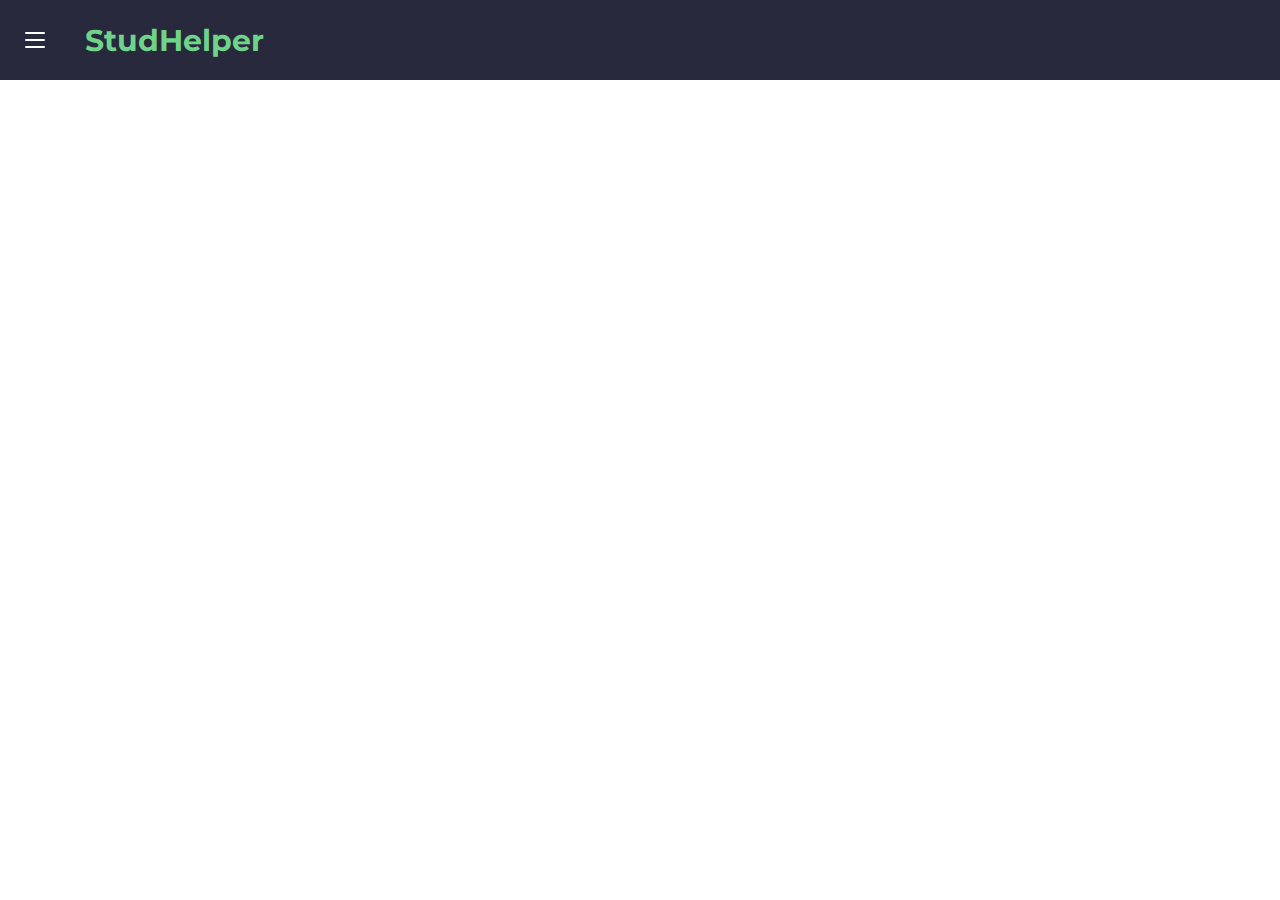
<file: web-admin/index.html>
<!DOCTYPE html>
<html lang="en">

<head>
    <meta charset="UTF-8">
    <title>Админка</title>
    <link rel="stylesheet" href="reset.css">
    <link rel="stylesheet" href="style.css">
    <link rel="preconnect" href="https://fonts.googleapis.com">
    <link rel="preconnect" href="https://fonts.gstatic.com" crossorigin>
    <link href="https://fonts.googleapis.com/css2?family=Montserrat:wght@400" rel="stylesheet">
    <script src="teams.js" defer></script>
    <script src="https://ajax.googleapis.com/ajax/libs/jquery/3.4.1/jquery.min.js"></script>
</head>

<body>

    <div class="container">
        <div class="header">
            <div class="hamburger">
                <div class="spans">
                    <span></span>
                    <span></span>
                    <span></span>
                </div>
            </div>
            <div class="title">StudHelper</div>
        </div>

        <div class="main">
            <div class="side_menu">
                <button class="show_teams">Список команд</button>
                <button class="manage_bot">Управление ботом</button>
                <a href="/dbinterface" target="_blank"><button class="manage_db">Управление базой данных</button></a>
            </div>

            <div class="table_window">
                <div class="table_div">
                    <table class="table"></table>
                </div>
            </div>
        </div>

    </div>

</body>

</html>
</file>
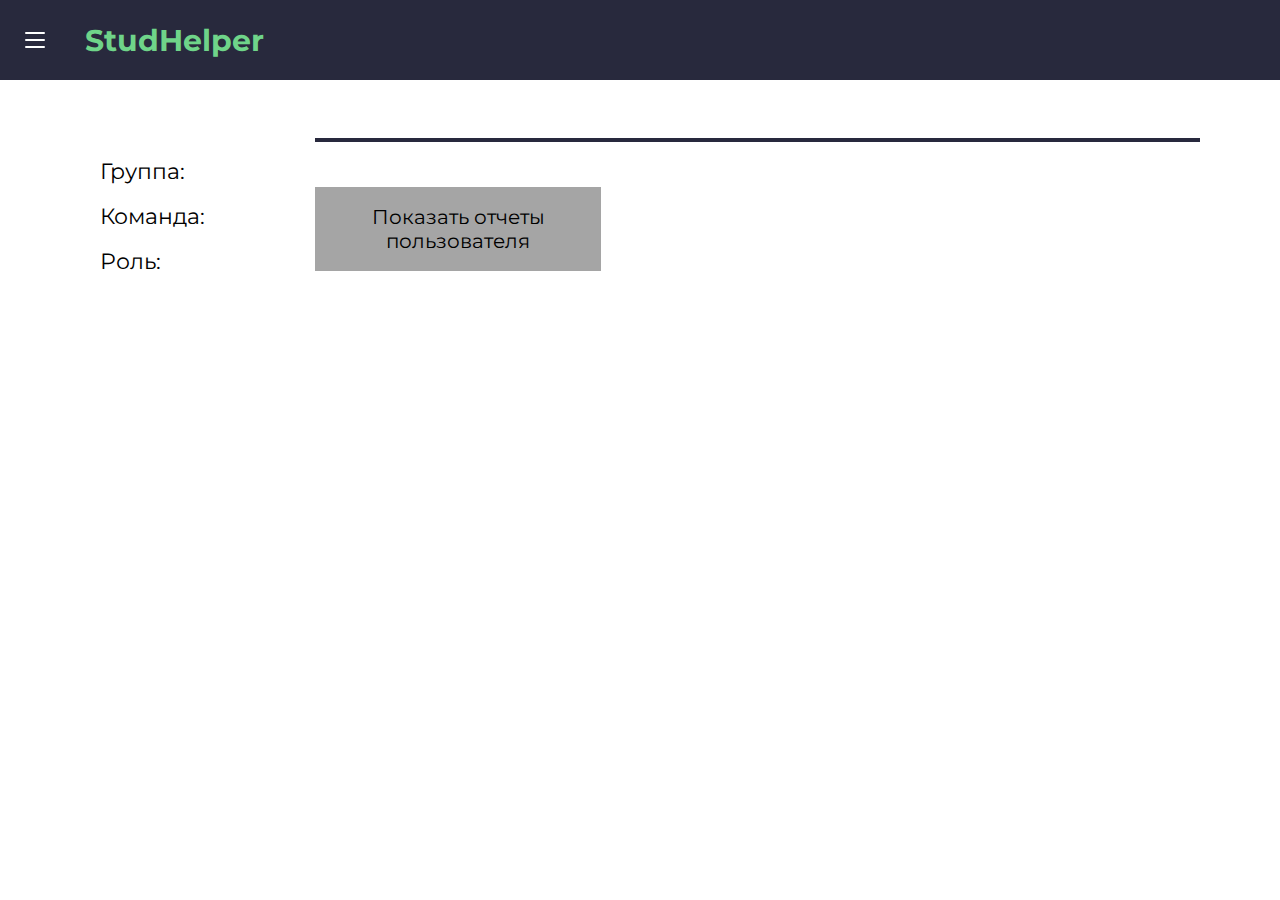
<file: web-admin/person_list.html>
<!DOCTYPE html>
<html lang="en">

<head>
    <meta charset="UTF-8">
    <title>Участник</title>
    <link rel="shortcut icon" href="#">
    <link rel="stylesheet" href="reset.css">
    <link rel="stylesheet" href="person_list.css">
    <link rel="preconnect" href="https://fonts.googleapis.com">
    <link rel="preconnect" href="https://fonts.gstatic.com" crossorigin>
    <link href="https://fonts.googleapis.com/css2?family=Montserrat:wght@400" rel="stylesheet">
    <link href="https://fonts.googleapis.com/css2?family=Montserrat&display=swap" rel="stylesheet">
    <script src="person_list.js" defer></script>
    <script src="https://ajax.googleapis.com/ajax/libs/jquery/3.4.1/jquery.min.js"></script>
</head>

<body>

    <div class="container">
        <div class="header">

            <div class="hamburger">
                <div class="spans">
                    <span></span>
                    <span></span>
                    <span></span>
                </div>
            </div>

            <div class="title">StudHelper</div>
        </div>

        <div class="main">

            <div class="side_menu">
                <button class="show_teams">Список команд</button>
                <button class="show_final_report">Итоговый отчёт</button>
                <button class="manage_bot">Управление ботом</button>
                <a href="/dbinterface" target="_blank"><button class="manage_db">Управление базой данных</button></a>
            </div>

            <div class="info_window">
                <div class="nav_div">
                    <div class="person_info_div">
                        <div class="name_and_fname_info">
                            <span class="name"></span>
                        </div>

                        <div class="group_info">
                            <span class="group">Группа: </span>
                            <span class="groupname"></span>
                        </div>

                        <div class="team_info">
                            <span class="team">Команда: </span>
                            <span class="teamname"></span>
                        </div>

                        <div class="role_info">
                            <span class="role">Роль: </span>
                            <span class="rolename"></span>
                        </div>
                    </div>

                    <div class="marksandreports_div">
                        <div class="marks">
                            <table class="table"></table>
                        </div>

                        <hr size="6" width="100%" color="#28293D">
                        
                        <div class="reports">
                            <button class="get_reports">Показать отчеты пользователя</button>
                            <table class="sprints_table"></table>
                        </div>
                    </div>
                </div>
            </div>

        </div>

    </div>

</body>

</html>
</file>
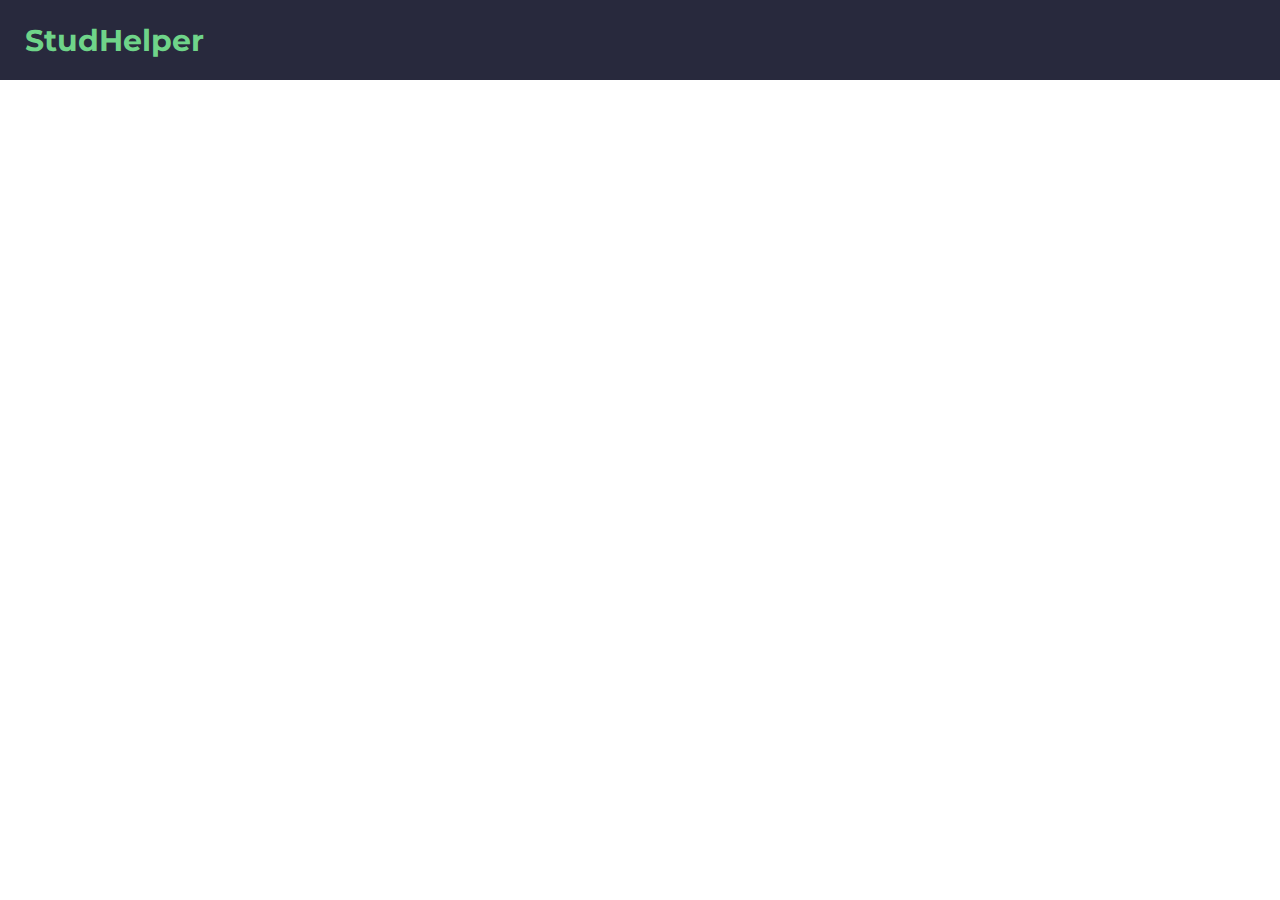
<file: web-admin/sprints.html>
<!DOCTYPE html>
<html lang="en">

<head>
    <meta charset="UTF-8">
    <title>Спринты</title>
    <link rel="stylesheet" href="reset.css">
    <link rel="stylesheet" href="sprints.css">
    <link rel="preconnect" href="https://fonts.googleapis.com">
    <link rel="preconnect" href="https://fonts.gstatic.com" crossorigin>
    <link href="https://fonts.googleapis.com/css2?family=Montserrat:wght@400" rel="stylesheet">
    <script src="sprints.js" defer></script>
    <script src="https://ajax.googleapis.com/ajax/libs/jquery/3.4.1/jquery.min.js"></script>
</head>

<body>
    <div class="container">
        <div class="header">
            <div class="title">StudHelper</div>
        </div>

        <div class="main">
            <div class="table_window">
                <div class="table_div">
                    <table class="table"></table>
                </div>
            </div>
        </div>

    </div>

</body>

</html>
</file>
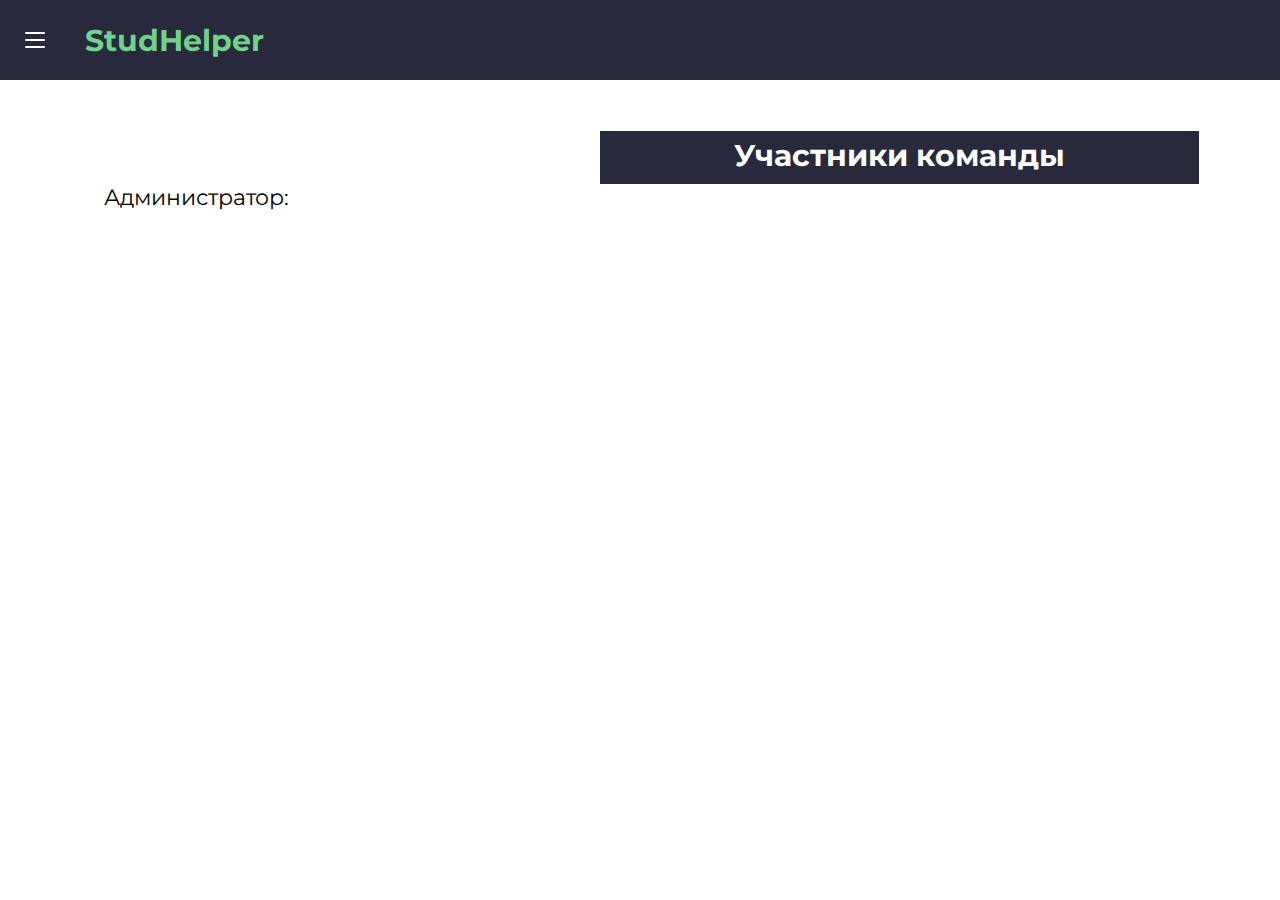
<file: web-admin/team_list.html>
<!DOCTYPE html>
<html lang="en">

<head>
    <meta charset="UTF-8">
    <title>Команда</title>
    <link rel="shortcut icon" href="#">
    <link rel="stylesheet" href="reset.css">
    <link rel="stylesheet" href="team_list.css">
    <link rel="preconnect" href="https://fonts.googleapis.com">
    <link rel="preconnect" href="https://fonts.gstatic.com" crossorigin>
    <link href="https://fonts.googleapis.com/css2?family=Montserrat:wght@400" rel="stylesheet">
    <link href="https://fonts.googleapis.com/css2?family=Montserrat&display=swap" rel="stylesheet">
    <script src="team_list.js" defer></script>
    <script src="https://ajax.googleapis.com/ajax/libs/jquery/3.4.1/jquery.min.js"></script>
</head>

<body>

    <div class="container">
        <div class="header">

            <div class="hamburger">
                <div class="spans">
                    <span></span>
                    <span></span>
                    <span></span>
                </div>
            </div>

            <div class="title">StudHelper</div>
        </div>

        <div class="main">

            <div class="side_menu">
                <button class="show_teams">Список команд</button>
                <button class="show_final_report">Итоговый отчёт</button>
                <button class="manage_bot">Управление ботом</button>
                <a href="/dbinterface" target="_blank"><button class="manage_db">Управление базой данных</button></a>
            </div>

            <div class="info_window">
                <div class="nav_div">
                    <div class="team_info_div">
                        <div class="team_and_product_name_info">
                            <span class="team_name"></span>
                            <span class="product_name"></span>
                        </div>

                        <div class="admin_info">
                            <span class="administrator">Администратор: </span>
                            <span class="admin"></span>
                        </div>
                    </div>

                    <div class="table_div">
                        <div class="rectangle table_title">Участники команды</div>
                        <table class="table"></table>
                    </div>
                </div>
            </div>

        </div>

    </div>

</body>

</html>
</file>
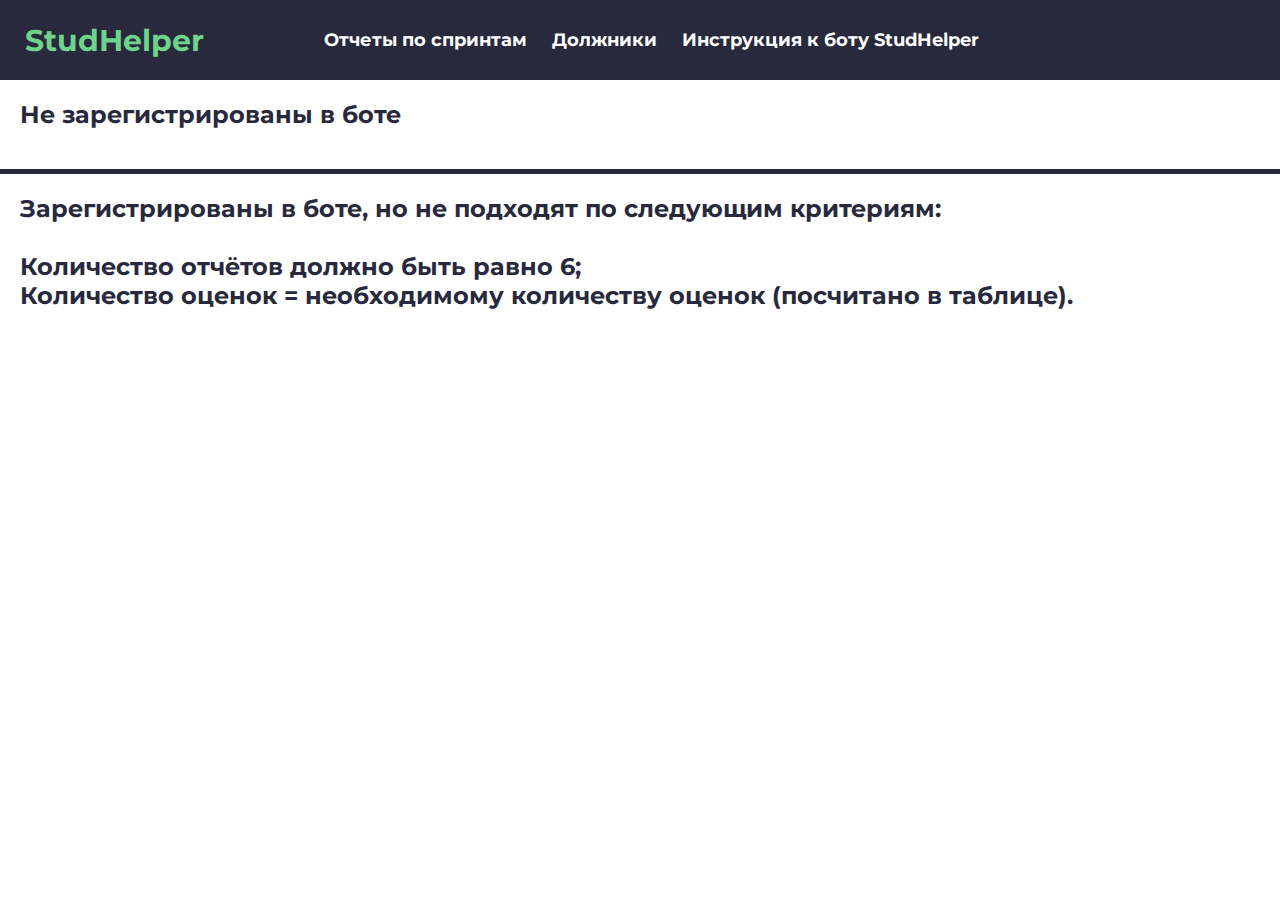
<file: web-admin/debtors/debtors.html>
<!DOCTYPE html>
<html lang="en">

<head>
    <meta charset="UTF-8">
    <title>Должники</title>
    <link rel="stylesheet" href="../common/reset.css">
    <link rel="stylesheet" href="debtors.css">
    <link rel="preconnect" href="https://fonts.googleapis.com">
    <link rel="preconnect" href="https://fonts.gstatic.com" crossorigin>
    <link href="https://fonts.googleapis.com/css2?family=Montserrat:wght@400" rel="stylesheet">
    <script src="debtors.js" defer></script>
    <script src="https://ajax.googleapis.com/ajax/libs/jquery/3.4.1/jquery.min.js"></script>
</head>

<body>
    <div class="container">
        <div class="header">
        <div class="title">StudHelper</div>

        <div class="links">
            <ul class="links-ul">
                <li><a href="/sprints">Отчеты по спринтам</a></li>
                <li><a href="/debtors">Должники</a></li>
                <li><a href="/faq">Инструкция к боту StudHelper</a></li>
            </ul>
        </div>
    </div>

        <div class="main">
            <div class="table_window">
                <h2>Не зарегистрированы в боте</h2>

                <div class="table_div">
                    <table class="table"></table>
                </div>

                <span class="splitter"></span>

                <h2>
                    Зарегистрированы в боте, но не подходят по следующим критериям:<br/><br/>
                    Количество отчётов должно быть равно 6;<br/>
                    Количество оценок = необходимому количеству оценок (посчитано в таблице).
                </h2>
                <div class="table_div">
                    <table class="table"></table>
                </div>
            </div>
        </div>

    </div>

</body>

</html>
</file>
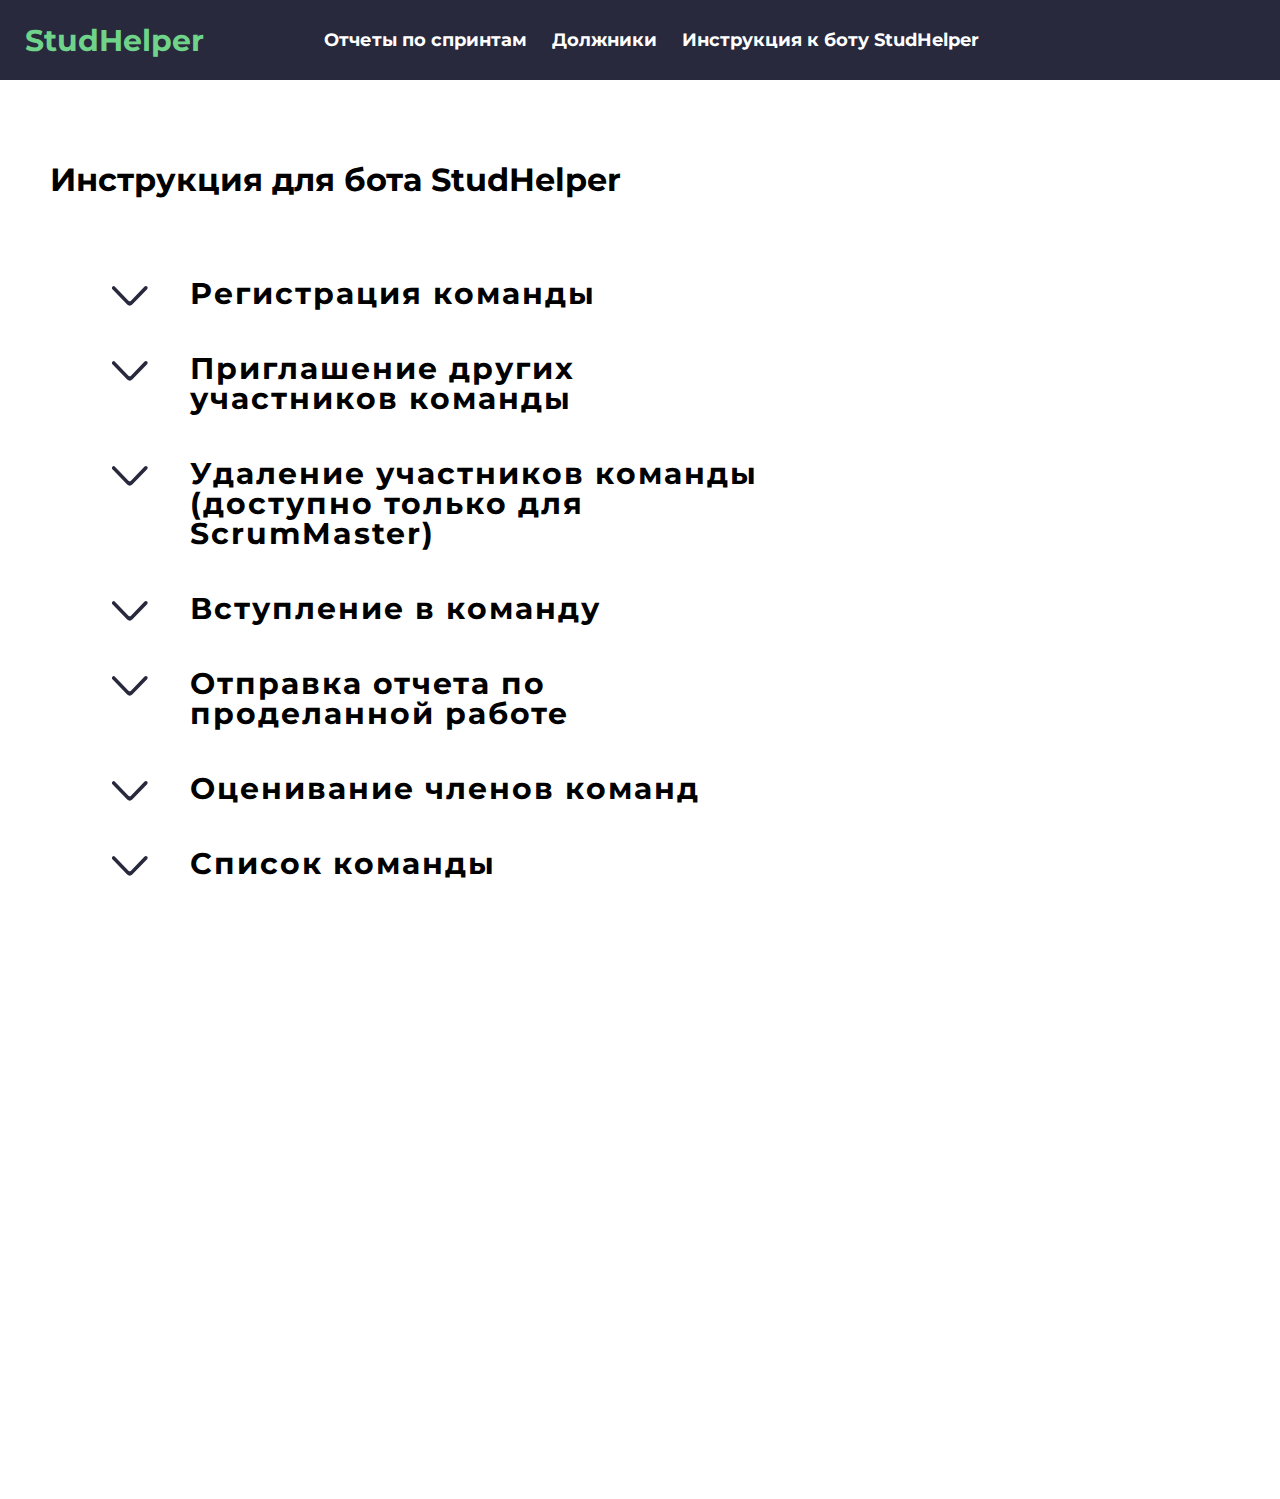
<file: web-admin/faq/faq.html>
<!DOCTYPE html>
<html lang="en">

<head>
    <meta charset="UTF-8">
    <title>Инструкция</title>
    <link rel="stylesheet" href="../common/reset.css">
    <link rel="stylesheet" href="faq.css">
    <link rel="preconnect" href="https://fonts.googleapis.com">
    <link rel="preconnect" href="https://fonts.gstatic.com" crossorigin>
    <link href="https://fonts.googleapis.com/css2?family=Montserrat:wght@400" rel="stylesheet">
    <script src="faq.js" defer></script>
    <script src="https://ajax.googleapis.com/ajax/libs/jquery/3.4.1/jquery.min.js"></script>
</head>

<body>
<div class="container">
    <div class="header">
        <div class="title">StudHelper</div>

        <div class="links">
            <ul class="links-ul">
                <li><a href="/sprints">Отчеты по спринтам</a></li>
                <li><a href="/debtors">Должники</a></li>
                <li><a href="/faq">Инструкция к боту StudHelper</a></li>
            </ul>
        </div>
    </div>

    <div class="main">
        <h1>Инструкция для бота StudHelper</h1>

        <div class="answers_menu">
            <div class="answers_parent">
                <div class="answer_div">
                    <svg width="63" height="31" viewBox="0 0 57 31" fill="none" xmlns="http://www.w3.org/2000/svg" onclick="toggleResponse(this.parentNode)">
                        <path id="arrow_up-[#337]" fill-rule="evenodd" clip-rule="evenodd"
                              d="M0.822279 1.03179C-0.274646 2.17287 -0.274646 4.02043 0.822279 5.1586L24.0799 29.2906C26.2765 31.5698 29.8401 31.5698 32.0368 29.2906L55.4659 4.98384C56.5516 3.85446 56.5657 2.02991 55.4941 0.885932C54.4 -0.284343 52.5971 -0.295532 51.4861 0.854282L30.0483 23.1011C28.9485 24.2421 27.1681 24.2421 26.0684 23.1011L4.79933 1.03179C3.70241 -0.109284 1.9192 -0.109284 0.822279 1.03179Z"
                              fill="#797979"/>
                    </svg>

                    <div class="spans">
                        <span class="answer_span" onclick="toggleResponse(this.parentNode.parentNode)">
                            Регистрация команды
                        </span>
                        <span class="response_span">
                            Для того чтобы начать работу с ботом, необходимо,
                            чтобы ScrumMaster (важно!) зарегистрировал команду.
                            Это можно сделать нажатием кнопки “Регистрация команды”.

                            <img src="source/team_registration/team_registration1.png">

                            Затем необходимо ввести ее название, а также название разрабатываемого продукта

                            <img src="source/team_registration/team_registration2.png">

                            Следующим шагом, необходимо, чтобы администратор команды ввел данные о себе

                            <img src="source/team_registration/team_registration3.png">
                        </span>
                    </div>
                </div>

                <div class="answer_div">
                    <svg width="63" height="31" viewBox="0 0 57 31" fill="none" xmlns="http://www.w3.org/2000/svg" onclick="toggleResponse(this.parentNode)">
                        <path id="arrow_up-[#337]" fill-rule="evenodd" clip-rule="evenodd"
                              d="M0.822279 1.03179C-0.274646 2.17287 -0.274646 4.02043 0.822279 5.1586L24.0799 29.2906C26.2765 31.5698 29.8401 31.5698 32.0368 29.2906L55.4659 4.98384C56.5516 3.85446 56.5657 2.02991 55.4941 0.885932C54.4 -0.284343 52.5971 -0.295532 51.4861 0.854282L30.0483 23.1011C28.9485 24.2421 27.1681 24.2421 26.0684 23.1011L4.79933 1.03179C3.70241 -0.109284 1.9192 -0.109284 0.822279 1.03179Z"
                              fill="#797979"/>
                    </svg>

                    <div class="spans">
                        <span class="answer_span" onclick="toggleResponse(this.parentNode.parentNode)">
                            Приглашение других участников команды
                        </span>
                        <span class="response_span">
                            Для того, чтобы другие участники команды могли пользоваться ботом и
                            их данные интерпретировались верно, администратор команды (ScrumMaster)
                            должен разослать ссылку-приглашение.
                            Сделать это необходимо, нажав кнопку “Ссылка-приглашение”.


                            <img src="source/invite_teammates/invite_teammates1.png">

                            После перехода по ней, участник автоматически будет добавлен в команду
                            и ему будет необходимо, также,
                            как и администратору ранее, ввести имя, фамилию, группу и дополнительно выбрать свою роль.
                        </span>
                    </div>
                </div>

                <div class="answer_div">
                    <svg width="63" height="31" viewBox="0 0 57 31" fill="none" xmlns="http://www.w3.org/2000/svg" onclick="toggleResponse(this.parentNode)">
                        <path id="arrow_up-[#337]" fill-rule="evenodd" clip-rule="evenodd"
                              d="M0.822279 1.03179C-0.274646 2.17287 -0.274646 4.02043 0.822279 5.1586L24.0799 29.2906C26.2765 31.5698 29.8401 31.5698 32.0368 29.2906L55.4659 4.98384C56.5516 3.85446 56.5657 2.02991 55.4941 0.885932C54.4 -0.284343 52.5971 -0.295532 51.4861 0.854282L30.0483 23.1011C28.9485 24.2421 27.1681 24.2421 26.0684 23.1011L4.79933 1.03179C3.70241 -0.109284 1.9192 -0.109284 0.822279 1.03179Z"
                              fill="#797979"/>
                    </svg>

                    <div class="spans">
                        <span class="answer_span" onclick="toggleResponse(this.parentNode.parentNode)">
                            Удаление участников команды (доступно только для ScrumMaster)
                        </span>
                        <span class="response_span">
                            Чтобы удалить участника команды, необходимо нажать на кнопку
                            "Удалить участника". Затем, выбрать пользователя из предложенного списка.

                            <img src="source/delete_teammate/delete_teammate1.png">
                            <img src="source/delete_teammate/delete_teammate2.png">
                        </span>
                    </div>
                </div>

                <div class="answer_div">
                    <svg width="63" height="31" viewBox="0 0 57 31" fill="none" xmlns="http://www.w3.org/2000/svg" onclick="toggleResponse(this.parentNode)">
                        <path id="arrow_up-[#337]" fill-rule="evenodd" clip-rule="evenodd"
                              d="M0.822279 1.03179C-0.274646 2.17287 -0.274646 4.02043 0.822279 5.1586L24.0799 29.2906C26.2765 31.5698 29.8401 31.5698 32.0368 29.2906L55.4659 4.98384C56.5516 3.85446 56.5657 2.02991 55.4941 0.885932C54.4 -0.284343 52.5971 -0.295532 51.4861 0.854282L30.0483 23.1011C28.9485 24.2421 27.1681 24.2421 26.0684 23.1011L4.79933 1.03179C3.70241 -0.109284 1.9192 -0.109284 0.822279 1.03179Z"
                              fill="#797979"/>
                    </svg>

                    <div class="spans">
                        <span class="answer_span" onclick="toggleResponse(this.parentNode.parentNode)">
                            Вступление в команду
                        </span>
                        <span class="response_span">
                            Чтобы вступить в команду, необходимо перейти по ссылке,
                            которую Вам должен прислать администратор команды (ScrumMaster),
                            команда определятся автоматически.
                        </span>
                    </div>
                </div>

                <div class="answer_div">
                    <svg width="63" height="31" viewBox="0 0 57 31" fill="none" xmlns="http://www.w3.org/2000/svg" onclick="toggleResponse(this.parentNode)">
                        <path id="arrow_up-[#337]" fill-rule="evenodd" clip-rule="evenodd"
                              d="M0.822279 1.03179C-0.274646 2.17287 -0.274646 4.02043 0.822279 5.1586L24.0799 29.2906C26.2765 31.5698 29.8401 31.5698 32.0368 29.2906L55.4659 4.98384C56.5516 3.85446 56.5657 2.02991 55.4941 0.885932C54.4 -0.284343 52.5971 -0.295532 51.4861 0.854282L30.0483 23.1011C28.9485 24.2421 27.1681 24.2421 26.0684 23.1011L4.79933 1.03179C3.70241 -0.109284 1.9192 -0.109284 0.822279 1.03179Z"
                              fill="#797979"/>
                    </svg>

                    <div class="spans">
                        <span class="answer_span" onclick="toggleResponse(this.parentNode.parentNode)">
                            Отправка отчета по проделанной работе
                        </span>
                        <span class="response_span">
                            Для отправки отчета о проделанной работе необходимо нажать кнопку
                            “Отправить отчёт” (доступно как администратору, так и обычному члену команды),
                            затем выбрать спринт, отчет по которому Вы хотите отправить, а затем ввести текст отчета.

                            <img src="source/send_sprint_report/send_sprint_report1.png">
                            <img src="source/send_sprint_report/send_sprint_report2.png">

                            Отправлять отчет о проделанной работы необходимо
                            только после окончания спринта или достижения даты ревью сервиса.
                        </span>
                    </div>
                </div>

                <div class="answer_div">
                    <svg width="63" height="31" viewBox="0 0 57 31" fill="none" xmlns="http://www.w3.org/2000/svg" onclick="toggleResponse(this.parentNode)">
                        <path id="arrow_up-[#337]" fill-rule="evenodd" clip-rule="evenodd"
                              d="M0.822279 1.03179C-0.274646 2.17287 -0.274646 4.02043 0.822279 5.1586L24.0799 29.2906C26.2765 31.5698 29.8401 31.5698 32.0368 29.2906L55.4659 4.98384C56.5516 3.85446 56.5657 2.02991 55.4941 0.885932C54.4 -0.284343 52.5971 -0.295532 51.4861 0.854282L30.0483 23.1011C28.9485 24.2421 27.1681 24.2421 26.0684 23.1011L4.79933 1.03179C3.70241 -0.109284 1.9192 -0.109284 0.822279 1.03179Z"
                              fill="#797979"/>
                    </svg>

                    <div class="spans">
                        <span class="answer_span" onclick="toggleResponse(this.parentNode.parentNode)">
                            Оценивание членов команд
                        </span>
                        <span class="response_span">
                            Возможность оценки сокомандников изначально отключена.
                            Преподаватель имеет возможность в любой момент включать данную функцию.
                            После включения данной функции, Вам придет уведомление от бота,
                            после которого необходимо написать ему “Обновить”,
                            чтобы произошла актуализация меню кнопок.
                            После этого нажать на кнопку “Оценить участников команды”.
                            Затем, необходимо выбрать участника, которого Вы хотите оценить, и следовать инструкциям бота.

                            <img src="source/send_teammate_review/send_teammate_review1.png">
                            <img src="source/send_teammate_review/send_teammate_review2.png">
                            <img src="source/send_teammate_review/send_teammate_review3.png">
                        </span>
                    </div>
                </div>

                <div class="answer_div">
                    <svg width="63" height="31" viewBox="0 0 57 31" fill="none" xmlns="http://www.w3.org/2000/svg" onclick="toggleResponse(this.parentNode)">
                        <path id="arrow_up-[#337]" fill-rule="evenodd" clip-rule="evenodd"
                              d="M0.822279 1.03179C-0.274646 2.17287 -0.274646 4.02043 0.822279 5.1586L24.0799 29.2906C26.2765 31.5698 29.8401 31.5698 32.0368 29.2906L55.4659 4.98384C56.5516 3.85446 56.5657 2.02991 55.4941 0.885932C54.4 -0.284343 52.5971 -0.295532 51.4861 0.854282L30.0483 23.1011C28.9485 24.2421 27.1681 24.2421 26.0684 23.1011L4.79933 1.03179C3.70241 -0.109284 1.9192 -0.109284 0.822279 1.03179Z"
                              fill="#797979"/>
                    </svg>

                    <div class="spans">
                        <span class="answer_span" onclick="toggleResponse(this.parentNode.parentNode)">
                            Список команды
                        </span>
                        <span class="response_span">
                            Для получения списка команды
                            необходимо нажать кнопку "Моя команда".
                            Бот пришлет Вам список команды с именами и ролями членов Вашей команды.

                            <img src="source/my_team/my_team.png">
                        </span>
                    </div>
                </div>

                <div class="answer_div">
                    <svg width="63" height="31" viewBox="0 0 57 31" fill="none" xmlns="http://www.w3.org/2000/svg" onclick="toggleResponse(this.parentNode)">
                        <path id="arrow_up-[#337]" fill-rule="evenodd" clip-rule="evenodd"
                              d="M0.822279 1.03179C-0.274646 2.17287 -0.274646 4.02043 0.822279 5.1586L24.0799 29.2906C26.2765 31.5698 29.8401 31.5698 32.0368 29.2906L55.4659 4.98384C56.5516 3.85446 56.5657 2.02991 55.4941 0.885932C54.4 -0.284343 52.5971 -0.295532 51.4861 0.854282L30.0483 23.1011C28.9485 24.2421 27.1681 24.2421 26.0684 23.1011L4.79933 1.03179C3.70241 -0.109284 1.9192 -0.109284 0.822279 1.03179Z"
                              fill="#797979"/>
                    </svg>

                    <div class="spans">
                        <span class="answer_span" onclick="toggleResponse(this.parentNode.parentNode)">
                            Список отправленных отчётов
                        </span>
                        <span class="response_span">
                            Для получения списка отправленных Вами отчётов
                            необходимо нажать кнопку "Мои отчёты".
                            Бот пришлет список отправленных Вами отчётов о проделанной работе.

                            <img src="source/my_reports/my_reports.png">
                        </span>
                    </div>
                </div>

                <div class="answer_div">
                    <svg width="63" height="31" viewBox="0 0 57 31" fill="none" xmlns="http://www.w3.org/2000/svg" onclick="toggleResponse(this.parentNode)">
                        <path id="arrow_up-[#337]" fill-rule="evenodd" clip-rule="evenodd"
                              d="M0.822279 1.03179C-0.274646 2.17287 -0.274646 4.02043 0.822279 5.1586L24.0799 29.2906C26.2765 31.5698 29.8401 31.5698 32.0368 29.2906L55.4659 4.98384C56.5516 3.85446 56.5657 2.02991 55.4941 0.885932C54.4 -0.284343 52.5971 -0.295532 51.4861 0.854282L30.0483 23.1011C28.9485 24.2421 27.1681 24.2421 26.0684 23.1011L4.79933 1.03179C3.70241 -0.109284 1.9192 -0.109284 0.822279 1.03179Z"
                              fill="#797979"/>
                    </svg>

                    <div class="spans">
                        <span class="answer_span" onclick="toggleResponse(this.parentNode.parentNode)">
                            Удаление отчёта по проделанной работе
                        </span>
                        <span class="response_span">
                            Для удаления отчёта по проделанной работе, необходимо нажать на кнопку
                            "Удалить отчёт".
                            Затем, необходимо выбрать спринт, отчёт по которому Вы хотите удалить.

                            <img src="source/delete_report/delete_report1.png">
                            <img src="source/delete_report/delete_report2.png">
                        </span>
                    </div>
                </div>

                <div class="answer_div">
                    <svg width="63" height="31" viewBox="0 0 57 31" fill="none" xmlns="http://www.w3.org/2000/svg" onclick="toggleResponse(this.parentNode)">
                        <path id="arrow_up-[#337]" fill-rule="evenodd" clip-rule="evenodd"
                              d="M0.822279 1.03179C-0.274646 2.17287 -0.274646 4.02043 0.822279 5.1586L24.0799 29.2906C26.2765 31.5698 29.8401 31.5698 32.0368 29.2906L55.4659 4.98384C56.5516 3.85446 56.5657 2.02991 55.4941 0.885932C54.4 -0.284343 52.5971 -0.295532 51.4861 0.854282L30.0483 23.1011C28.9485 24.2421 27.1681 24.2421 26.0684 23.1011L4.79933 1.03179C3.70241 -0.109284 1.9192 -0.109284 0.822279 1.03179Z"
                              fill="#797979"/>
                    </svg>

                    <div class="spans">
                        <span class="answer_span" onclick="toggleResponse(this.parentNode.parentNode)">
                            Изменение отчёта по проделанной работе
                        </span>
                        <span class="response_span">
                            Изменение информации отчёта по проделанной работе происходит во время отправки нового. <br/> <br/>
                            Например, чтобы изменить отчёт по спринту №1, необходимо начать отправлять отчёт по нему,
                            и дать согласие на перезапись данного отчёта.

                            <img src="source/rewrite_report/rewrite_report.png">
                        </span>
                    </div>
                </div>

                <div class="answer_div">
                    <svg width="63" height="31" viewBox="0 0 57 31" fill="none" xmlns="http://www.w3.org/2000/svg" onclick="toggleResponse(this.parentNode)">
                        <path id="arrow_up-[#337]" fill-rule="evenodd" clip-rule="evenodd"
                              d="M0.822279 1.03179C-0.274646 2.17287 -0.274646 4.02043 0.822279 5.1586L24.0799 29.2906C26.2765 31.5698 29.8401 31.5698 32.0368 29.2906L55.4659 4.98384C56.5516 3.85446 56.5657 2.02991 55.4941 0.885932C54.4 -0.284343 52.5971 -0.295532 51.4861 0.854282L30.0483 23.1011C28.9485 24.2421 27.1681 24.2421 26.0684 23.1011L4.79933 1.03179C3.70241 -0.109284 1.9192 -0.109284 0.822279 1.03179Z"
                              fill="#797979"/>
                    </svg>

                    <div class="spans">
                        <span class="answer_span" onclick="toggleResponse(this.parentNode.parentNode)">
                            Как посмотреть, кто меня оценил?
                        </span>
                        <span class="response_span">
                            Чтобы получить список членов команды, которые Вас оценили,
                            необходимо нажать на кнопку "Кто меня оценил?".

                            <img src="source/evaluations_of_me/evaluations_of_me.png">
                        </span>
                    </div>
                </div>

                <div class="answer_div">
                    <svg width="63" height="31" viewBox="0 0 57 31" fill="none" xmlns="http://www.w3.org/2000/svg" onclick="toggleResponse(this.parentNode)">
                        <path id="arrow_up-[#337]" fill-rule="evenodd" clip-rule="evenodd"
                              d="M0.822279 1.03179C-0.274646 2.17287 -0.274646 4.02043 0.822279 5.1586L24.0799 29.2906C26.2765 31.5698 29.8401 31.5698 32.0368 29.2906L55.4659 4.98384C56.5516 3.85446 56.5657 2.02991 55.4941 0.885932C54.4 -0.284343 52.5971 -0.295532 51.4861 0.854282L30.0483 23.1011C28.9485 24.2421 27.1681 24.2421 26.0684 23.1011L4.79933 1.03179C3.70241 -0.109284 1.9192 -0.109284 0.822279 1.03179Z"
                              fill="#797979"/>
                    </svg>

                    <div class="spans">
                        <span class="answer_span" onclick="toggleResponse(this.parentNode.parentNode)">
                            Отчет о команде (доступно только для ScrumMaster)
                        </span>
                        <span class="response_span">
                            Для получения отчёта о команде, необходимо нажать кнопку
                            "Отчёт о команде", которая доступна только для ScrumMaster.

                            <br/> <br/>

                            После этого, бот пришлет информацию о количестве отчётов,
                            отправленных каждым членом команды, а также информацию о количестве
                            поставленных ими оценок.

                            <img src="source/team_report/team_report.png">
                        </span>
                    </div>
                </div>
            </div>
        </div>
    </div>
</div>
</body>
</html>
</file>
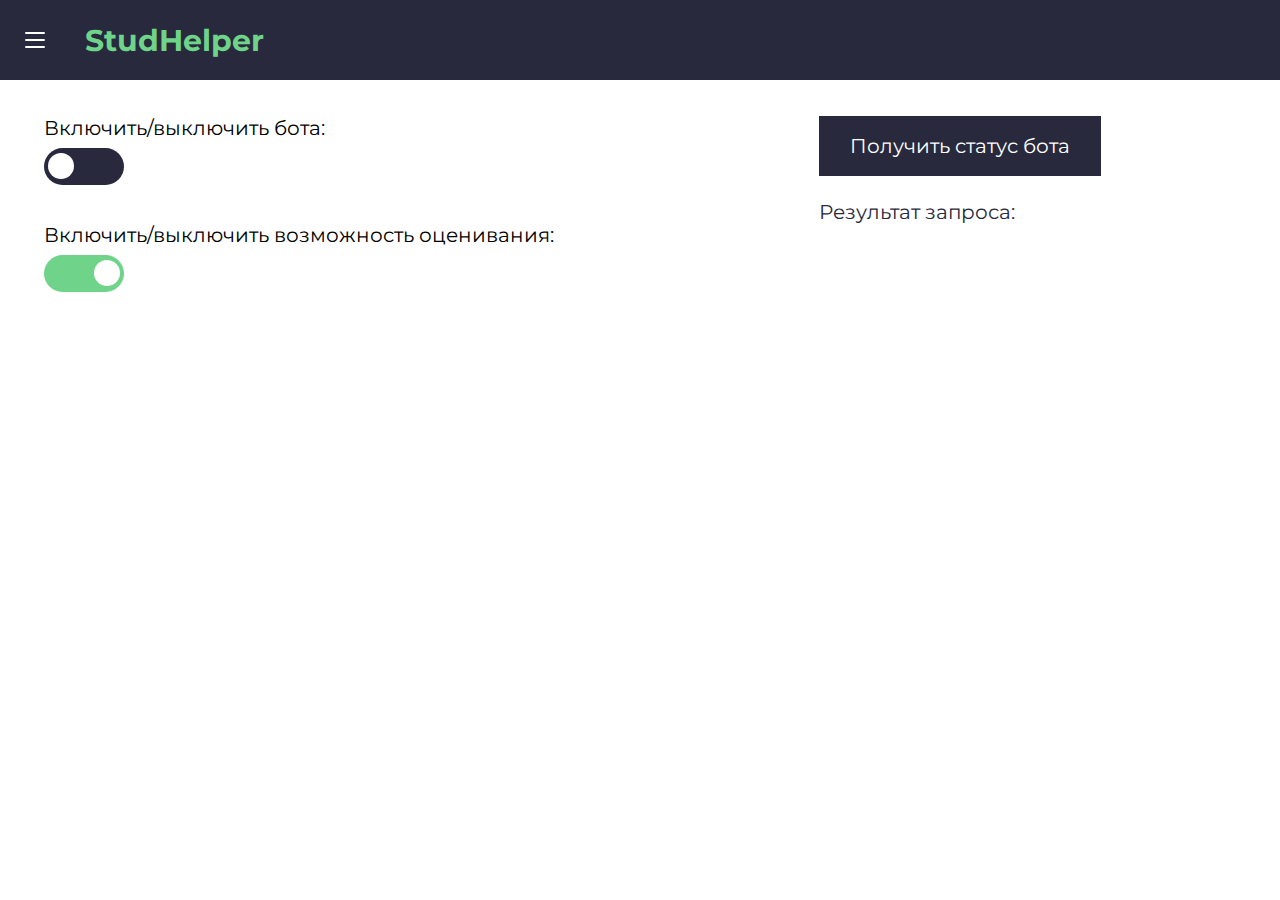
<file: web-admin/manage_bot/manage_bot.html>
<!DOCTYPE html>
<html lang="en">

<head>
    <meta charset="UTF-8">
    <title>Управление ботом</title>
    <link rel="shortcut icon" href="#">
    <link rel="stylesheet" href="../common/reset.css">
    <link rel="stylesheet" href="manage_bot.css">
    <link rel="preconnect" href="https://fonts.googleapis.com">
    <link rel="preconnect" href="https://fonts.gstatic.com" crossorigin>
    <link href="https://fonts.googleapis.com/css2?family=Montserrat:wght@400" rel="stylesheet">
    <link href="https://fonts.googleapis.com/css2?family=Montserrat&display=swap" rel="stylesheet">
    <script src="manage_bot.js" defer></script>
    <script src="https://ajax.googleapis.com/ajax/libs/jquery/3.4.1/jquery.min.js"></script>
</head>

<body>

    <div class="container">
        <div class="header">

            <div class="hamburger">
                <div class="spans">
                    <span></span>
                    <span></span>
                    <span></span>
                </div>
            </div>

            <div class="title">StudHelper</div>
        </div>

        <div class="main">

            <div class="side_menu">
                <button class="show_teams">Список команд</button>
                <button class="show_final_report">Итоговый отчёт</button>
                <button class="manage_bot">Управление ботом</button>
                <a href="/dbinterface" target="_blank"><button class="manage_db">Управление базой данных</button></a>
                <a href="/sprints"><button class="sprints">Отчёты по спринтам</button></a>
                <a href="/debtors"><button class="debtors">Должники</button></a>
            </div>

            <div class="info_window">
                <div class="nav_div">
                    <div class="buttons_div">
                        <div class="on_off_button">
                            <span class="on_off_title">Включить/выключить бота:</span>
                            <label class="switch">
                                <input type="checkbox" id="checkbox_bot">
                                <span class="slider round"></span>
                            </label>
                        </div>
        
                        <div class="on_off_review_button">
                            <span class="on_off_review_title">Включить/выключить возможность оценивания:</span>
                            <label class="switch">
                                <input type="checkbox" id="checkbox_review">
                                <span class="slider round"></span>
                            </label>
                        </div>
                    </div>

                    <div class="status_div">
                        <button class="get_bot_status">Получить статус бота</button>
                        <span class="result_title">Результат запроса:</span>
                        <span class="status_text"></span>
                    </div>
                </div>
            </div>

        </div>


    </div>

</body>

</html>
</file>
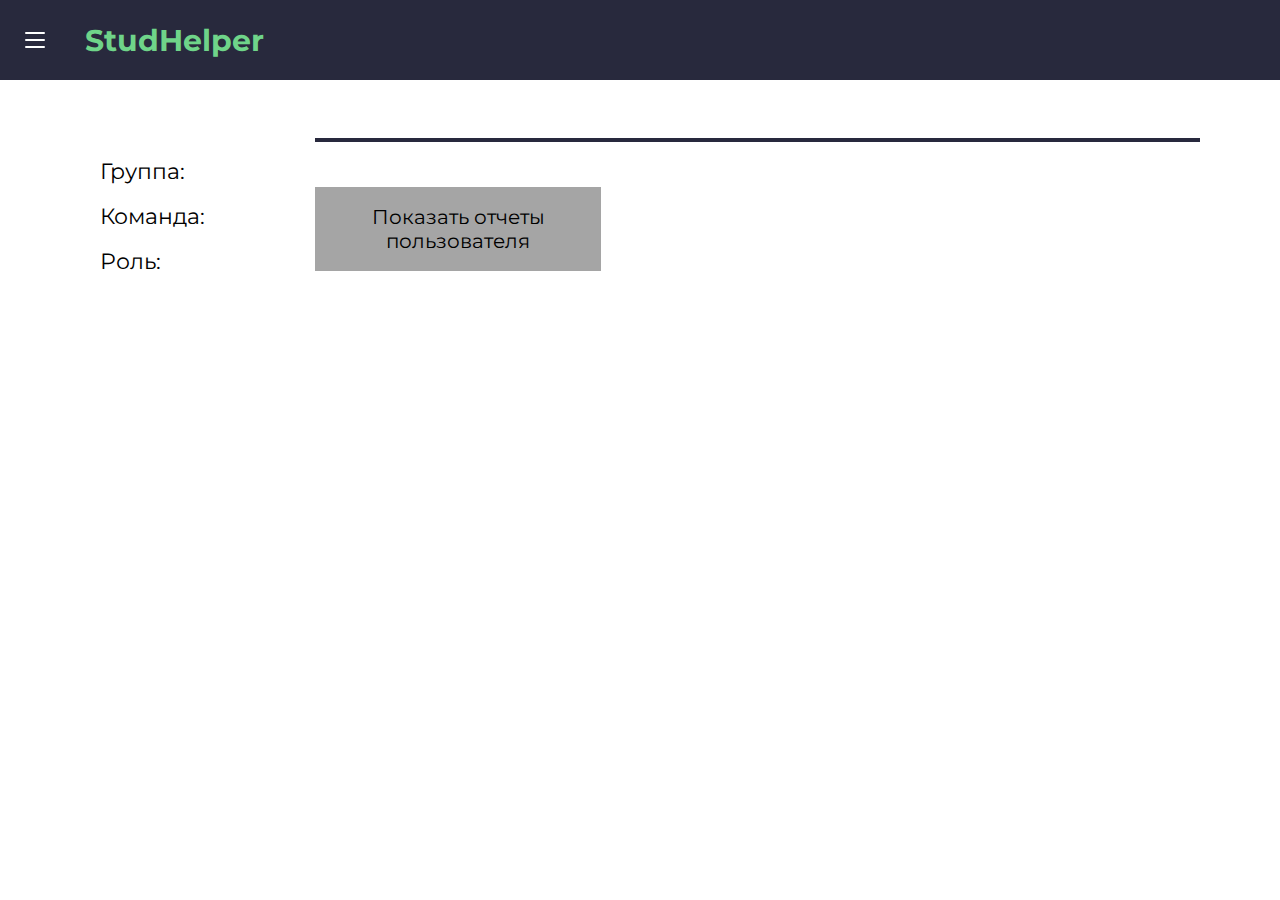
<file: web-admin/person_list/person_list.html>
<!DOCTYPE html>
<html lang="en">

<head>
    <meta charset="UTF-8">
    <title>Участник</title>
    <link rel="shortcut icon" href="#">
    <link rel="stylesheet" href="../common/reset.css">
    <link rel="stylesheet" href="person_list.css">
    <link rel="preconnect" href="https://fonts.googleapis.com">
    <link rel="preconnect" href="https://fonts.gstatic.com" crossorigin>
    <link href="https://fonts.googleapis.com/css2?family=Montserrat:wght@400" rel="stylesheet">
    <link href="https://fonts.googleapis.com/css2?family=Montserrat&display=swap" rel="stylesheet">
    <script src="person_list.js" defer></script>
    <script src="https://ajax.googleapis.com/ajax/libs/jquery/3.4.1/jquery.min.js"></script>
</head>

<body>

    <div class="container">
        <div class="header">

            <div class="hamburger">
                <div class="spans">
                    <span></span>
                    <span></span>
                    <span></span>
                </div>
            </div>

            <div class="title">StudHelper</div>
        </div>

        <div class="main">

            <div class="side_menu">
                <button class="show_teams">Список команд</button>
                <button class="show_final_report">Итоговый отчёт</button>
                <button class="manage_bot">Управление ботом</button>
                <a href="/dbinterface" target="_blank"><button class="manage_db">Управление базой данных</button></a>
                <a href="/sprints"><button class="sprints">Отчёты по спринтам</button></a>
                <a href="/debtors"><button class="debtors">Должники</button></a>
            </div>

            <div class="info_window">
                <div class="nav_div">
                    <div class="person_info_div">
                        <div class="name_and_fname_info">
                            <span class="name"></span>
                        </div>

                        <div class="group_info">
                            <span class="group">Группа: </span>
                            <span class="groupname"></span>
                        </div>

                        <div class="team_info">
                            <span class="team">Команда: </span>
                            <span class="teamname"></span>
                        </div>

                        <div class="role_info">
                            <span class="role">Роль: </span>
                            <span class="rolename"></span>
                        </div>
                    </div>

                    <div class="marksandreports_div">
                        <div class="marks">
                            <table class="table"></table>
                        </div>

                        <hr size="6" width="100%" color="#28293D">
                        
                        <div class="reports">
                            <button class="get_reports">Показать отчеты пользователя</button>
                            <table class="sprints_table"></table>
                        </div>
                    </div>
                </div>
            </div>

        </div>

    </div>

</body>

</html>
</file>
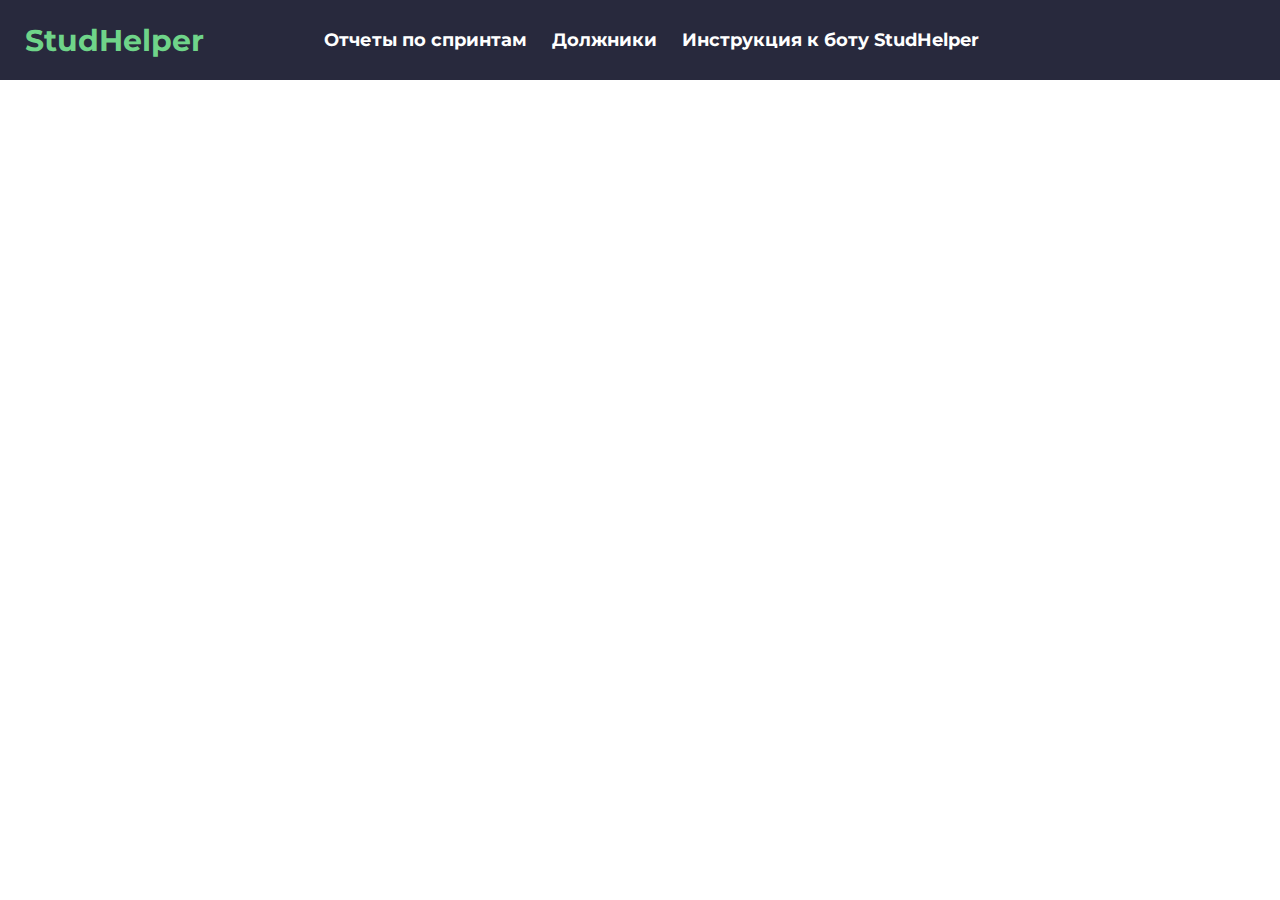
<file: web-admin/sprints/sprints.html>
<!DOCTYPE html>
<html lang="en">

<head>
    <meta charset="UTF-8">
    <title>Спринты</title>
    <link rel="stylesheet" href="../common/reset.css">
    <link rel="stylesheet" href="sprints.css">
    <link rel="preconnect" href="https://fonts.googleapis.com">
    <link rel="preconnect" href="https://fonts.gstatic.com" crossorigin>
    <link href="https://fonts.googleapis.com/css2?family=Montserrat:wght@400" rel="stylesheet">
    <script src="sprints.js" defer></script>
    <script src="https://ajax.googleapis.com/ajax/libs/jquery/3.4.1/jquery.min.js"></script>
</head>

<body>
    <div class="container">
        <div class="header">
        <div class="title">StudHelper</div>

        <div class="links">
            <ul class="links-ul">
                <li><a href="/sprints">Отчеты по спринтам</a></li>
                <li><a href="/debtors">Должники</a></li>
                <li><a href="/faq">Инструкция к боту StudHelper</a></li>
            </ul>
        </div>
    </div>

        <div class="main">
            <div class="table_window">
                <div class="table_div">
                    <table class="table"></table>
                </div>
            </div>
        </div>

    </div>

</body>

</html>
</file>
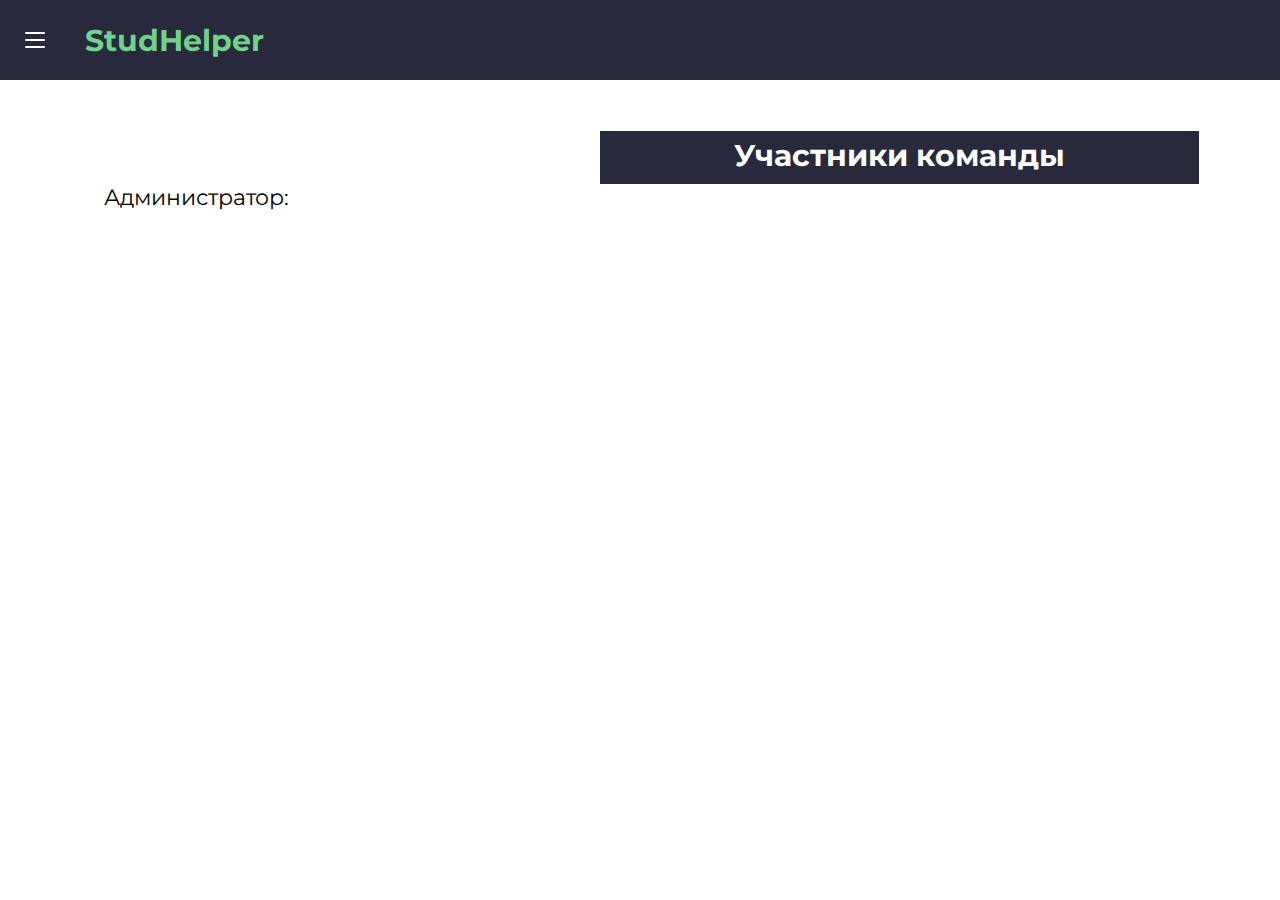
<file: web-admin/team_list/team_list.html>
<!DOCTYPE html>
<html lang="en">

<head>
    <meta charset="UTF-8">
    <title>Команда</title>
    <link rel="shortcut icon" href="#">
    <link rel="stylesheet" href="../common/reset.css">
    <link rel="stylesheet" href="team_list.css">
    <link rel="preconnect" href="https://fonts.googleapis.com">
    <link rel="preconnect" href="https://fonts.gstatic.com" crossorigin>
    <link href="https://fonts.googleapis.com/css2?family=Montserrat:wght@400" rel="stylesheet">
    <link href="https://fonts.googleapis.com/css2?family=Montserrat&display=swap" rel="stylesheet">
    <script src="team_list.js" defer></script>
    <script src="https://ajax.googleapis.com/ajax/libs/jquery/3.4.1/jquery.min.js"></script>
</head>

<body>

    <div class="container">
        <div class="header">

            <div class="hamburger">
                <div class="spans">
                    <span></span>
                    <span></span>
                    <span></span>
                </div>
            </div>

            <div class="title">StudHelper</div>
        </div>

        <div class="main">

            <div class="side_menu">
                <button class="show_teams">Список команд</button>
                <button class="show_final_report">Итоговый отчёт</button>
                <button class="manage_bot">Управление ботом</button>
                <a href="/dbinterface" target="_blank"><button class="manage_db">Управление базой данных</button></a>
                <a href="/sprints"><button class="sprints">Отчёты по спринтам</button></a>
                <a href="/debtors"><button class="debtors">Должники</button></a>
            </div>

            <div class="info_window">
                <div class="nav_div">
                    <div class="team_info_div">
                        <div class="team_and_product_name_info">
                            <span class="team_name"></span>
                            <span class="product_name"></span>
                        </div>

                        <div class="admin_info">
                            <span class="administrator">Администратор: </span>
                            <span class="admin"></span>
                        </div>
                    </div>

                    <div class="table_div">
                        <div class="rectangle table_title">Участники команды</div>
                        <table class="table"></table>
                    </div>
                </div>
            </div>

        </div>

    </div>

</body>

</html>
</file>
<file: web-admin/style.css>
* {
    box-sizing: border-box;
}

a {
    text-decoration: none;
    color: inherit;
}

html, body {
    overflow: auto;
    min-height: 100vh;
}

.container {
    margin-left: auto;
    margin-right: auto;
    position: relative;
    height: 100vh;
}

.header {
    width: 100%;
    height: 80px;
    background: #28293d;
    display: flex;
}

.hamburger {
    width: 50px;
    height: 50px;
    margin-left: 10px;
    margin-bottom: auto;
    margin-top: auto;
    display: flex;
}

.spans {
    margin: auto;
}

.spans span:not(:last-child) {
    margin-bottom: 5px;
}

.spans span {
    display: block;
    border-radius: 5px;
    width: 20px;
    height: 2px;
    background: #feffff;
    transform: rotate(0deg);
    transition: .25s ease-in-out;
    transform-origin: left center;
}

.spans.open span:nth-child(1) {
    transform: rotate(45deg);
}

.spans.open span:nth-child(2) {
    width: 0%;
    opacity: 0;
}

.spans.open span:nth-child(3) {
    transform: rotate(-45deg);
}

.title {
    font-family: 'Montserrat', sans-serif;
    color: #6fd489;
    font-size: 30px;
    font-weight: bold;
    margin-left: 25px;
    margin-right: auto;
    margin-top: auto;
    margin-bottom: auto;
}

.main {
    display: flex;
    width: 100%;
    min-height: calc(100% - 80px);
}

.side_menu {
    width: 0;
    min-height: 100%;
    background: #a1a7b2;
    transition: 0.25s;
    font-family: 'Montserrat', sans-serif;
    font-size: 20px;
    visibility: hidden;
}

.side_menu.show {
    width: 300px;
    visibility: visible;
}

.manage_bot.show, .manage_db.show {
    width: 100%;
    opacity: 1;
    visibility: visible;
}

.show_teams.show, .show_final_report.show {
    width: 100%;
    height: 60px;
    opacity: 1;
    visibility: visible;
}

.show_teams {
    width: 0;
    height: 60px;
    opacity: 0;
    text-align: start;
    margin-top: 50px;
    padding-left: 25px;
    color: #28293d;
    transition: 0.15s;
    visibility: hidden;
}

.show_final_report {
    height: 60px;
    opacity: 0;
    text-align: start;
    padding-left: 25px;
    color: #28293d;
    transition: 0.15s;
    visibility: hidden;
}

.manage_bot, .manage_db {
    width: 0;
    height: 60px;
    opacity: 0;
    text-align: start;
    padding-left: 25px;
    color: #28293d;
    transition: 0.15s;
    visibility: hidden;
}

.show_teams:hover, .manage_bot:hover, .manage_db:hover, .show_final_report:hover {
    background: #28293d;
    color: #feffff;
}

.table_window {
    width: 100%;
}

.table_div {
    width: 100%;
    text-align: left;
}

.table {
	width: 100%;
	border: none;
    font-family: 'Montserrat', sans-serif;
    font-size: 14px;
}

.table thead th {
	border: none;
	padding: 10px 15px;
	background: #d8d8d8;
	border-left: 1px solid #ddd;
	border-right: 1px solid #ddd;
}

.table tbody th {
	padding: 10px 15px
}

.table tbody td {
	border-left: 1px solid #ddd;
	border-right: 1px solid #ddd;
	padding: 10px 15px
}

.table thead tr th:first-child, .table tbody tr td:first-child {
	border-left: none;
}

.table thead tr th:last-child, .table tbody tr td:last-child {
	border-right: none;
}

.table tbody tr:nth-child(even){
	background: #f3f3f3;
}

.table tbody tr:hover {
    background: #a3edb5;
}
</file>
<file: web-admin/person_list.css>
* {
    box-sizing: border-box;
}

a {
    text-decoration: none;
    color: inherit;
}

body {
    overflow: auto;
    height: 100%;
}

.container {
    margin-left: auto;
    margin-right: auto;
    position: relative;
    height: 100vh;
}

.header {
    width: 100%;
    height: 80px;
    background: #28293d;
    display: flex;
}

.hamburger {
    width: 50px;
    height: 50px;
    margin-left: 10px;
    margin-bottom: auto;
    margin-top: auto;
    display: flex;
}

.spans {
    margin: auto;
}

.spans span:not(:last-child) {
    margin-bottom: 5px;
}

.spans span {
    display: block;
    border-radius: 5px;
    width: 20px;
    height: 2px;
    background: #feffff;
    transform: rotate(0deg);
    transition: .25s ease-in-out;
    transform-origin: left center;
}

.spans.open span:nth-child(1) {
    transform: rotate(45deg);
}

.spans.open span:nth-child(2) {
    width: 0%;
    opacity: 0;
}

.spans.open span:nth-child(3) {
    transform: rotate(-45deg);
}

.title {
    font-family: 'Montserrat', sans-serif;
    color: #6fd489;
    font-size: 30px;
    font-weight: bold;
    margin-left: 25px;
    margin-right: auto;
    margin-top: auto;
    margin-bottom: auto;
}

.main {
    display: flex;
    width: 100%;
    min-height: calc(100% - 80px);
}

.side_menu {
    width: 0;
    min-height: 100%;
    background: #a1a7b2;
    transition: 0.25s;
    font-family: 'Montserrat', sans-serif;
    font-size: 20px;
    visibility: hidden;
}

.side_menu.show {
    width: 300px;
    visibility: visible;
}

.manage_bot.show, .manage_db.show {
    width: 100%;
    opacity: 1;
    visibility: visible;
}

.show_teams.show, .show_final_report.show {
    width: 100%;
    height: 60px;
    opacity: 1;
    visibility: visible;
}

.show_teams {
    width: 0;
    height: 60px;
    opacity: 0;
    text-align: start;
    margin-top: 50px;
    padding-left: 25px;
    color: #28293d;
    transition: 0.15s;
    visibility: hidden;
}

.show_final_report {
    height: 60px;
    opacity: 0;
    text-align: start;
    padding-left: 25px;
    color: #28293d;
    transition: 0.15s;
    visibility: hidden;
}

.manage_bot, .manage_db {
    width: 0;
    height: 60px;
    opacity: 0;
    text-align: start;
    padding-left: 25px;
    color: #28293d;
    transition: 0.15s;
}

.show_teams:hover, .manage_bot:hover, .manage_db:hover, .show_final_report:hover {
    background: #28293d;
    color: #feffff;
}

.info_window {
    width: 100%;
    min-height: 100%;
    transition: 0.25s;
    font-family: 'Montserrat', sans-serif;
    margin-right: 80px;
}

.nav_div {
    display: flex;
    flex-direction: row;
    margin: 50px 0 0 100px;
}

.person_info_div {
    display: flex;
    flex-direction: column;
}

.name_and_fname_info {
    display: flex;
    flex-direction: row;
    align-items: flex-start;
    margin-bottom: 20px;
}

.name {
    font-family: 'Montserrat', sans-serif;
    color:#000000;
    font-size: 30px;
    font-weight: bold;
    margin-bottom: 8px;
}

.user_id_info {
    display: flex;
    flex-direction: row;
    align-items: flex-start;
    margin-bottom: 10px;
}

.user_id {
    font-family: 'Montserrat', sans-serif;
    white-space: nowrap;
    color:#000000;
    font-size: 22px;
    margin-bottom: 8px;
}

.id {
    font-family: 'Montserrat', sans-serif;
    color:#000000;
    font-size: 22px;
    margin-bottom: 8px;
    margin-left: 10px;
}

.group_info {
    display: flex;
    flex-direction: row;
    align-items: flex-start;
    margin-bottom: 10px;
}

.group {
    font-family: 'Montserrat', sans-serif;
    color:#000000;
    font-size: 22px;
    margin-bottom: 8px;
}

.groupname {
    font-family: 'Montserrat', sans-serif;
    color:#000000;
    font-size: 22px;
    margin-bottom: 8px;
    margin-left: 10px;
}

.team_info {
    display: flex;
    flex-direction: row;
    align-items: flex-start;
    margin-bottom: 10px;
}

.team {
    font-family: 'Montserrat', sans-serif;
    color:#000000;
    font-size: 22px;
    margin-bottom: 8px;
}

.teamname {
    font-family: 'Montserrat', sans-serif;
    color:#000000;
    font-size: 22px;
    margin-bottom: 8px;
    margin-left: 10px;
}

.role_info {
    display: flex;
    flex-direction: row;
    align-items: flex-start;
    margin-bottom: 10px;
}

.role {
    font-family: 'Montserrat', sans-serif;
    color:#000000;
    font-size: 22px;
    margin-bottom: 8px;
}

.rolename {
    font-family: 'Montserrat', sans-serif;
    color:#000000;
    font-size: 22px;
    margin-bottom: 8px;
    margin-left: 10px;
}

.marksandreports_div {
    width: 100%;
    display: flex;
    flex-direction: column;
    text-align: center;
    margin-left: 100px;
}

.marks {
    width: 100%;
    display: flex;
    flex-direction: column;
    text-align: center;
}

.table, .sprints_table {
	width: 100%;
	border: none;
    font-family: 'Montserrat', sans-serif;
    font-size: 16px;
    margin-top: 8px;
}

.table thead th, .sprints_table thead th {
	border: none;
	padding: 10px 15px;
	background: #d8d8d8;
	border-left: 1px solid #ddd;
	border-right: 1px solid #ddd;
}

.table tbody th, .sprints_table tbody th {
	padding: 10px 15px;
}

.table tbody td, .sprints_table tbody td {
	border-left: 1px solid #ddd;
	border-right: 1px solid #ddd;
	padding: 10px 15px;
    word-wrap: break-word;
}

.table thead tr th:first-child,
.table tbody tr td:first-child,
.sprints_table thead tr th:first-child,
.sprints_table tbody tr td:first-child {
	border-left: none;
}

.table thead tr th:last-child, 
.table tbody tr td:last-child,
.sprints_table thead tr th:last-child,
.sprints_table tbody tr td:last-child {
	border-right: none;
}

.table tbody tr:nth-child(even),
.sprints_table tbody tr:nth-child(even) {
	background: #f3f3f3;
}

.reports {
    width: 100%;
    display: flex;
    flex-direction: column;
    margin-top: 45px;
}

.get_reports {
    display: flex;
    padding: 18px 31px;
    font-size: 20px;
    font-family: 'Montserrat', sans-serif;
    color: #000000;
    background: #A5A5A5;
    max-width: 286px;
    height: auto;
}
</file>
<file: web-admin/sprints.css>
* {
    box-sizing: border-box;
}

a {
    text-decoration: none;
    color: inherit;
}

html, body {
    overflow: auto;
    min-height: 100vh;
}

.container {
    margin-left: auto;
    margin-right: auto;
    position: relative;
    height: 100vh;
}

.header {
    width: 100%;
    height: 80px;
    background: #28293d;
    display: flex;
}

.title {
    font-family: 'Montserrat', sans-serif;
    color: #6fd489;
    font-size: 30px;
    font-weight: bold;
    margin-left: 25px;
    margin-right: auto;
    margin-top: auto;
    margin-bottom: auto;
}

.main {
    display: flex;
    width: 100%;
    min-height: calc(100% - 80px);
}

.table_window {
    width: 100%;
}

.excel_button {
    display: flex;
    padding: 18px 31px;
    font-size: 20px;
    font-family: 'Montserrat', sans-serif;
    color: #feffff;
    background: #28293d;
    width: auto;
    margin-left: 25px;
    margin-top: 25px;
    margin-bottom: 25px;
}

.table_div {
    width: 100%;
    text-align: left;
}

.table {
	width: 100%;
	border: none;
    font-family: 'Montserrat', sans-serif;
    font-size: 14px;
}

.table thead th {
	border: none;
	padding: 10px 15px;
	background: #d8d8d8;
	border-left: 1px solid #ddd;
	border-right: 1px solid #ddd;
}

.table tbody th {
	padding: 10px 15px
}

.table tbody td {
	border-left: 1px solid #ddd;
	border-right: 1px solid #ddd;
	padding: 10px 15px
}

.table thead tr th:first-child, .table tbody tr td:first-child {
	border-left: none;
}

.table thead tr th:last-child, .table tbody tr td:last-child {
	border-right: none;
}

.table tbody tr:nth-child(even){
	background: #f3f3f3;
}

.table tbody tr:hover {
    background: #a3edb5;
}
</file>
<file: web-admin/team_list.css>
* {
    box-sizing: border-box;
}

a {
    text-decoration: none;
    color: inherit;
}

body {
    overflow: auto;
    height: 100%;
}

.container {
    margin-left: auto;
    margin-right: auto;
    position: relative;
    height: 100vh;
}

.header {
    width: 100%;
    height: 80px;
    background: #28293d;
    display: flex;
}

.hamburger {
    width: 50px;
    height: 50px;
    margin-left: 10px;
    margin-bottom: auto;
    margin-top: auto;
    display: flex;
}

.spans {
    margin: auto;
}

.spans span:not(:last-child) {
    margin-bottom: 5px;
}

.spans span {
    display: block;
    border-radius: 5px;
    width: 20px;
    height: 2px;
    background: #feffff;
    transform: rotate(0deg);
    transition: .25s ease-in-out;
    transform-origin: left center;
}

.spans.open span:nth-child(1) {
    transform: rotate(45deg);
}

.spans.open span:nth-child(2) {
    width: 0%;
    opacity: 0;
}

.spans.open span:nth-child(3) {
    transform: rotate(-45deg);
}

.title {
    font-family: 'Montserrat', sans-serif;
    color: #6fd489;
    font-size: 30px;
    font-weight: bold;
    margin-left: 25px;
    margin-right: auto;
    margin-top: auto;
    margin-bottom: auto;
}

.main {
    display: flex;
    width: 100%;
    min-height: calc(100% - 80px);
}

.side_menu {
    width: 0;
    min-height: 100%;
    background: #a1a7b2;
    transition: 0.25s;
    font-family: 'Montserrat', sans-serif;
    font-size: 20px;
    visibility: hidden;
}

.side_menu.show {
    width: 300px;
    visibility: visible;
}

.manage_bot.show, .manage_db.show {
    width: 100%;
    opacity: 1;
    visibility: visible;
}

.show_teams.show, .show_final_report.show {
    width: 100%;
    height: 60px;
    opacity: 1;
    visibility: visible;
}

.show_teams {
    width: 0;
    height: 60px;
    opacity: 0;
    text-align: start;
    margin-top: 50px;
    padding-left: 25px;
    color: #28293d;
    transition: 0.15s;
    visibility: hidden;
}

.show_final_report {
    height: 60px;
    opacity: 0;
    text-align: start;
    padding-left: 25px;
    color: #28293d;
    transition: 0.15s;
    visibility: hidden;
}

.manage_bot, .manage_db {
    width: 0;
    height: 60px;
    opacity: 0;
    text-align: start;
    padding-left: 25px;
    color: #28293d;
    transition: 0.15s;
}

.show_teams:hover, .manage_bot:hover, .manage_db:hover, .show_final_report:hover {
    background: #28293d;
    color: #feffff;
}

.info_window {
    width: 100%;
    min-height: 100%;
    transition: 0.25s;
    font-family: 'Montserrat', sans-serif;
    margin-right: 80px;
}

.nav_div {
    display: flex;
    flex-direction: row;
    margin: 50px 0 0 100px;
}

.team_info_div {
    display: flex;
    flex-direction: column;
}

.team_and_product_name_info {
    display: flex;
    flex-direction: column;
    align-items: flex-start;
    margin-bottom: 38px;
}

.team_name {
    font-family: 'Montserrat', sans-serif;
    color:#000000;
    font-size: 40px;
    font-weight: bold;
    margin-bottom: 8px;
}

.product_name {
    font-family: 'Montserrat', sans-serif;
    color:#000000;
    font-size: 24px;
    font-weight: bold;
    margin-bottom: 8px;
    margin-left: 2px;
}

.team_id_info {
    display: flex;
    flex-direction: row;
    align-items: flex-start;
    margin-left: 4px;
}

.team_id {
    font-family: 'Montserrat', sans-serif;
    color:#000000;
    font-size: 22px;
    margin-bottom: 8px;
}

.id {
    font-family: 'Montserrat', sans-serif;
    color:#000000;
    font-size: 22px;
    margin-bottom: 8px;
    margin-left: 10px;
}

.admin_info {
    display: flex;
    flex-direction: row;
    align-items: flex-start;
    margin-left: 4px;
}

.administrator {
    font-family: 'Montserrat', sans-serif;
    color:#000000;
    font-size: 22px;
    margin-bottom: 8px;
}

.admin {
    font-family: 'Montserrat', sans-serif;
    color:#000000;
    font-size: 22px;
    margin-bottom: 8px;
    margin-left: 10px;
}

.table_div {
    width: 100%;
    display: flex;
    flex-direction: column;
    text-align: center;
    margin-left: 300px;
}

.rectangle {
    height: 55px;
    border: 1px solid;
    background: #28293D;
}

.table_title {
    font-family: 'Montserrat', sans-serif;
    color:#FEFFFF;
    font-size: 30px;
    font-weight: bold;
    text-align: center;
    line-height: 50px;
}

.table {
	width: 100%;
	border: none;
    font-family: 'Montserrat', sans-serif;
    font-size: 16px;
    margin-top: 8px;
}

.table thead th {
	border: none;
	padding: 10px 15px;
	background: #d8d8d8;
	border-left: 1px solid #ddd;
	border-right: 1px solid #ddd;
}

.table tbody th {
	padding: 10px 15px
}

.table tbody td {
	border-left: 1px solid #ddd;
	border-right: 1px solid #ddd;
	padding: 10px 15px
}

.table thead tr th:first-child, .table tbody tr td:first-child {
	border-left: none;
}

.table thead tr th:last-child, .table tbody tr td:last-child {
	border-right: none;
}

.table tbody tr:nth-child(even){
	background: #f3f3f3;
}

.table tbody tr:hover {
    background: #a3edb5;
}
</file>
<file: web-admin/debtors/debtors.css>
* {
    box-sizing: border-box;
}

a {
    text-decoration: none;
    color: inherit;
}

html, body {
    overflow: auto;
    min-height: 100vh;
}

.container {
    margin-left: auto;
    margin-right: auto;
    position: relative;
    height: 100vh;
}

.header {
    width: 100%;
    height: 80px;
    background: #28293d;
    display: flex;
    flex-direction: row;
    justify-content: flex-start;
    align-items: center;
}

.links {
    display: flex;
    justify-content: center;
    align-items: center;

    margin-left: 120px;
}

.links-ul {
    display: flex;
    flex-direction: row;
    justify-content: center;
    align-items: center;

    font-family: 'Montserrat', sans-serif;
    color: white;
    font-size: 18px;
    font-weight: bold;
}

.links-ul li {
    transition: .2s;
}

.links-ul li:hover {
    color: #6fd489;
}

.links-ul li:not(:last-child) {
    margin-right: 25px;
}

.title {
    font-family: 'Montserrat', sans-serif;
    color: #6fd489;
    font-size: 30px;
    font-weight: bold;
    margin-left: 25px;
}

.main {
    display: flex;
    width: 100%;
    min-height: calc(100% - 80px);
}

.splitter {
    width: 100%;
    background: #28293d;
    height: 5px;
    margin-top: 20px;
}

.table_window {
    width: 100%;
    display: flex;
    flex-direction: column;
}

.table_window h2 {
    font-size: 24px;
    font-family: 'Montserrat', sans-serif;
    color: #28293d;
    font-weight: bold;
    margin: 20px 0 20px 20px;
}

.excel_button {
    display: flex;
    padding: 18px 31px;
    font-size: 20px;
    font-family: 'Montserrat', sans-serif;
    color: #feffff;
    background: #28293d;
    width: auto;
    margin-left: 25px;
    margin-top: 25px;
    margin-bottom: 25px;
}

.table_div {
    width: 100%;
    text-align: left;
}

.table {
    width: 100%;
    border: none;
    font-family: 'Montserrat', sans-serif;
    font-size: 14px;
}

.table thead th {
    border: none;
    padding: 10px 15px;
    background: #d8d8d8;
    border-left: 1px solid #ddd;
    border-right: 1px solid #ddd;
}

.table tbody th {
    padding: 10px 15px
}

.table tbody td {
    border-left: 1px solid #ddd;
    border-right: 1px solid #ddd;
    padding: 10px 15px
}

.table thead tr th:first-child, .table tbody tr td:first-child {
    border-left: none;
}

.table thead tr th:last-child, .table tbody tr td:last-child {
    border-right: none;
}

.table tbody tr:nth-child(even) {
    background: #f3f3f3;
}

.table tbody tr:hover {
    background: #a3edb5;
}
</file>
<file: web-admin/faq/faq.css>
* {
    box-sizing: border-box;
}

a {
    text-decoration: none;
    color: inherit;
}

html, body {
    overflow: auto;
    min-height: 100vh;
}

.container {
    margin-left: auto;
    margin-right: auto;
    position: relative;
    height: 100vh;
}

.header {
    width: 100%;
    height: 80px;
    background: #28293d;
    display: flex;
    flex-direction: row;
    justify-content: flex-start;
    align-items: center;
}

.links {
    display: flex;
    justify-content: center;
    align-items: center;

    margin-left: 120px;
}

.links-ul {
    display: flex;
    flex-direction: row;
    justify-content: center;
    align-items: center;

    font-family: 'Montserrat', sans-serif;
    color: white;
    font-size: 18px;
    font-weight: bold;
}

.links-ul li {
    transition: .2s;
}

.links-ul li:hover {
    color: #6fd489;
}

.links-ul li:not(:last-child) {
    margin-right: 25px;
}

.title {
    font-family: 'Montserrat', sans-serif;
    color: #6fd489;
    font-size: 30px;
    font-weight: bold;
    margin-left: 25px;
}

.main {
    display: flex;
    flex-direction: column;
    width: 100%;
    min-height: calc(100% - 80px);
}

.main h1 {
    font-family: 'Montserrat', sans-serif;
    font-size: 32px;
    font-weight: bold;

    margin: 80px 0 0 50px;
}

/* region Меню с вопросами */

.answers_menu {
    display: flex;
    flex-direction: column;
    align-items: center;

    @media only screen and (min-width: 1200px) {
        max-width: 70%;
    }

    @media only screen and (min-width: 980px) and (max-width: 1199px) {
        max-width: 100%;
    }

    @media only screen and (min-width: 769px) and (max-width: 979px) {
        max-width: 100%;
    }

    @media only screen and (min-width: 640px) and (max-width: 768px) {
        max-width: 100%;
    }

    @media only screen and (max-width: 639px) {
        max-width: 100%;
    }
}

.answers_parent {
    display: flex;
    flex-direction: column;
    justify-content: center;
    align-items: flex-start;

    line-height: 30px;
    letter-spacing: 1px;

    padding: 80px 110px;
}

.answer_div {
    display: flex;
    flex-direction: row;
    justify-content: flex-start;
    align-items: center;
}

.answer_div svg {
    margin: 7px 40px 0 0;
    align-self: flex-start;
    transition: transform 0.5s ease; /* Анимация переворота */
    min-width: 40px;
    max-width: 40px;
    cursor: pointer;
}

.answer_div svg path {
    fill: #28293d;
    transition: fill 0.5s ease; /* Анимация изменения цвета заливки */
}

.answer_div.active svg path {
    fill: #6fd489; /* Изменение цвета заливки на белый */
}

.answer_div.active svg {
    transform: rotate(180deg); /* Поворот на 180 градусов */
    fill: #6fd489; /* Изменение цвета на белый */
}

.spans {
    color: black;
    font-family: 'Montserrat', sans-serif;

    display: flex;
    flex-direction: column;

    @media only screen and (min-width: 1200px) {
        font-size: 30px;
    }

    @media only screen and (min-width: 980px) and (max-width: 1199px) {
        font-size: 25px;
    }

    @media only screen and (min-width: 769px) and (max-width: 979px) {
        font-size: 25px;
    }

    @media only screen and (min-width: 640px) and (max-width: 768px) {
        font-size: 25px;
    }

    @media only screen and (max-width: 639px) {
        font-size: 25px;
    }
}

.answer_span {
    font-weight: 700;
    letter-spacing: 2px;
    cursor: pointer;
}

.response_span {
    display: flex;
    flex-direction: column;
    max-height: 0; /* Изначально задаем высоту 0 */
    overflow: hidden; /* Скрываем содержимое, выходящее за пределы высоты */
    transition: max-height 0.5s ease; /* Анимация изменения высоты */
    margin-top: 20px;
    margin-bottom: 25px;

    @media only screen and (min-width: 1200px) {
        font-size: 20px;
    }

    @media only screen and (min-width: 980px) and (max-width: 1199px) {
        font-size: 20px;
    }

    @media only screen and (min-width: 769px) and (max-width: 979px) {
        font-size: 20px;
    }

    @media only screen and (min-width: 640px) and (max-width: 768px) {
        font-size: 20px;
    }

    @media only screen and (max-width: 639px) {
        font-size: 20px;
    }
}

.response_span img {
    margin: 15px 0;
}

.answer_div.active .response_span {
    max-height: 2000px; /* Автоматический расчет высоты содержимого */
}

/* endregion Меню с вопросами */
</file>
<file: web-admin/manage_bot/manage_bot.css>
* {
    box-sizing: border-box;
}

a {
    text-decoration: none;
    color: inherit;
}

body {
    overflow: auto;
    height: 100%;
}

.container {
    margin-left: auto;
    margin-right: auto;
    position: relative;
    height: 100vh;
}

.header {
    width: 100%;
    height: 80px;
    background: #28293d;
    display: flex;
}

.hamburger {
    width: 50px;
    height: 50px;
    margin-left: 10px;
    margin-bottom: auto;
    margin-top: auto;
    display: flex;
}

.spans {
    margin: auto;
}

.spans span:not(:last-child) {
    margin-bottom: 5px;
}

.spans span {
    display: block;
    border-radius: 5px;
    width: 20px;
    height: 2px;
    background: #feffff;
    transform: rotate(0deg);
    transition: .25s ease-in-out;
    transform-origin: left center;
}

.spans.open span:nth-child(1) {
    transform: rotate(45deg);
}

.spans.open span:nth-child(2) {
    width: 0%;
    opacity: 0;
}

.spans.open span:nth-child(3) {
    transform: rotate(-45deg);
}

.title {
    font-family: 'Montserrat', sans-serif;
    color: #6fd489;
    font-size: 30px;
    font-weight: bold;
    margin-left: 25px;
    margin-right: auto;
    margin-top: auto;
    margin-bottom: auto;
}

.main {
    display: flex;
    width: 100%;
    min-height: calc(100% - 80px);
}

.side_menu {
    width: 0;
    min-height: 100%;
    background: #a1a7b2;
    transition: 0.25s;
    font-family: 'Montserrat', sans-serif;
    font-size: 20px;
    visibility: hidden;
}

.side_menu.show {
    width: 300px;
    visibility: visible;
}

.manage_bot.show, .manage_db.show, .sprints.show, .debtors.show {
    width: 100%;
    opacity: 1;
    visibility: visible;
}

.show_teams.show, .show_final_report.show {
    width: 100%;
    height: 60px;
    opacity: 1;
    visibility: visible;
}

.show_teams {
    width: 0;
    height: 60px;
    opacity: 0;
    text-align: start;
    margin-top: 50px;
    padding-left: 25px;
    color: #28293d;
    transition: 0.15s;
    visibility: hidden;
}

.show_final_report {
    height: 60px;
    opacity: 0;
    text-align: start;
    padding-left: 25px;
    color: #28293d;
    transition: 0.15s;
    visibility: hidden;
}

.manage_bot, .manage_db, .sprints, .debtors {
    width: 0;
    height: 60px;
    opacity: 0;
    text-align: start;
    padding-left: 25px;
    color: #28293d;
    transition: 0.15s;
    visibility: hidden;
}

.show_teams:hover, .manage_bot:hover, .manage_db:hover, .show_final_report:hover, .sprints:hover, .debtors:hover {
    background: #28293d;
    color: #feffff;
}

.nav_div {
    display: flex;
    flex-direction: row;
    margin: 36px 0 0 44px;
}

.buttons_div {
    display: flex;
    flex-direction: column;
}

.on_off_button {
    display: flex;
    flex-direction: column;
    align-items: flex-start;
    margin-bottom: 38px;
}

.on_off_review_button {
    display: flex;
    flex-direction: column;
    align-items: flex-start;
}

.on_off_title,
.on_off_review_title {
    font-family: 'Montserrat', sans-serif;
    font-size: 20px;
    margin-bottom: 8px;
}

/* The switch - the box around the slider */
.switch {
    position: relative;
    display: inline-block;
    width: 80px;
    height: 37px;
    align-self: start;
}

/* Hide default HTML checkbox */
.switch input {
    opacity: 0;
    width: 0;
    height: 0;
}

/* The slider */
.slider {
    position: absolute;
    cursor: pointer;
    top: 0;
    left: 0;
    right: 0;
    bottom: 0;
    background-color: #28293D;
    -webkit-transition: .4s;
    transition: .4s;
}

.slider:before {
    position: absolute;
    content: "";
    height: 26px;
    width: 26px;
    left: 4px;
    bottom: 6px;
    background-color: white;
    -webkit-transition: .4s;
    transition: .4s;
}

input:checked+.slider {
    background-color: #6FD489;
}

input:focus+.slider {
    box-shadow: 0 0 1px #6FD489;
}

input:checked+.slider:before {
    -webkit-transform: translateX(46px);
    -ms-transform: translateX(46px);
    transform: translateX(46px);
}

/* Rounded sliders */
.slider.round {
    border-radius: 34px;
}

.slider.round:before {
    border-radius: 50%;
}

.status_div {
    display: flex;
    flex-direction: column;
    margin-left: 265px;
}

.get_bot_status {
    padding: 18px 31px;
    font-size: 20px;
    font-family: 'Montserrat', sans-serif;
    color: #FEFFFF;
    background: #28293D;
    max-width: 286px;
}

.get_bot_status:active,
.get_bot_status:focus {
    background: #A1A7B2;
}

.result_title {
    margin-top: 24px;
    margin-bottom: 10px;
    font-size: 20px;
    font-family: 'Montserrat', sans-serif;
    color: #28293D;
}

.status_div {
    max-width: 750px;
}
</file>
<file: web-admin/person_list/person_list.css>
* {
    box-sizing: border-box;
}

a {
    text-decoration: none;
    color: inherit;
}

body {
    overflow: auto;
    height: 100%;
}

.container {
    margin-left: auto;
    margin-right: auto;
    position: relative;
    height: 100vh;
}

.header {
    width: 100%;
    height: 80px;
    background: #28293d;
    display: flex;
}

.hamburger {
    width: 50px;
    height: 50px;
    margin-left: 10px;
    margin-bottom: auto;
    margin-top: auto;
    display: flex;
}

.spans {
    margin: auto;
}

.spans span:not(:last-child) {
    margin-bottom: 5px;
}

.spans span {
    display: block;
    border-radius: 5px;
    width: 20px;
    height: 2px;
    background: #feffff;
    transform: rotate(0deg);
    transition: .25s ease-in-out;
    transform-origin: left center;
}

.spans.open span:nth-child(1) {
    transform: rotate(45deg);
}

.spans.open span:nth-child(2) {
    width: 0%;
    opacity: 0;
}

.spans.open span:nth-child(3) {
    transform: rotate(-45deg);
}

.title {
    font-family: 'Montserrat', sans-serif;
    color: #6fd489;
    font-size: 30px;
    font-weight: bold;
    margin-left: 25px;
    margin-right: auto;
    margin-top: auto;
    margin-bottom: auto;
}

.main {
    display: flex;
    width: 100%;
    min-height: calc(100% - 80px);
}

.side_menu {
    width: 0;
    min-height: 100%;
    background: #a1a7b2;
    transition: 0.25s;
    font-family: 'Montserrat', sans-serif;
    font-size: 20px;
    visibility: hidden;
}

.side_menu.show {
    width: 300px;
    visibility: visible;
}

.manage_bot.show, .manage_db.show, .sprints.show, .debtors.show {
    width: 100%;
    opacity: 1;
    visibility: visible;
}

.show_teams.show, .show_final_report.show {
    width: 100%;
    height: 60px;
    opacity: 1;
    visibility: visible;
}

.show_teams {
    width: 0;
    height: 60px;
    opacity: 0;
    text-align: start;
    margin-top: 50px;
    padding-left: 25px;
    color: #28293d;
    transition: 0.15s;
    visibility: hidden;
}

.show_final_report {
    height: 60px;
    opacity: 0;
    text-align: start;
    padding-left: 25px;
    color: #28293d;
    transition: 0.15s;
    visibility: hidden;
}

.manage_bot, .manage_db, .sprints, .debtors {
    width: 0;
    height: 60px;
    opacity: 0;
    text-align: start;
    padding-left: 25px;
    color: #28293d;
    transition: 0.15s;
    visibility: hidden;
}

.show_teams:hover, .manage_bot:hover, .manage_db:hover, .show_final_report:hover, .sprints:hover, .debtors:hover {
    background: #28293d;
    color: #feffff;
}

.info_window {
    width: 100%;
    min-height: 100%;
    transition: 0.25s;
    font-family: 'Montserrat', sans-serif;
    margin-right: 80px;
}

.nav_div {
    display: flex;
    flex-direction: row;
    margin: 50px 0 0 100px;
}

.person_info_div {
    display: flex;
    flex-direction: column;
}

.name_and_fname_info {
    display: flex;
    flex-direction: row;
    align-items: flex-start;
    margin-bottom: 20px;
}

.name {
    font-family: 'Montserrat', sans-serif;
    color:#000000;
    font-size: 30px;
    font-weight: bold;
    margin-bottom: 8px;
}

.user_id_info {
    display: flex;
    flex-direction: row;
    align-items: flex-start;
    margin-bottom: 10px;
}

.user_id {
    font-family: 'Montserrat', sans-serif;
    white-space: nowrap;
    color:#000000;
    font-size: 22px;
    margin-bottom: 8px;
}

.id {
    font-family: 'Montserrat', sans-serif;
    color:#000000;
    font-size: 22px;
    margin-bottom: 8px;
    margin-left: 10px;
}

.group_info {
    display: flex;
    flex-direction: row;
    align-items: flex-start;
    margin-bottom: 10px;
}

.group {
    font-family: 'Montserrat', sans-serif;
    color:#000000;
    font-size: 22px;
    margin-bottom: 8px;
}

.groupname {
    font-family: 'Montserrat', sans-serif;
    color:#000000;
    font-size: 22px;
    margin-bottom: 8px;
    margin-left: 10px;
}

.team_info {
    display: flex;
    flex-direction: row;
    align-items: flex-start;
    margin-bottom: 10px;
}

.team {
    font-family: 'Montserrat', sans-serif;
    color:#000000;
    font-size: 22px;
    margin-bottom: 8px;
}

.teamname {
    font-family: 'Montserrat', sans-serif;
    color:#000000;
    font-size: 22px;
    margin-bottom: 8px;
    margin-left: 10px;
}

.role_info {
    display: flex;
    flex-direction: row;
    align-items: flex-start;
    margin-bottom: 10px;
}

.role {
    font-family: 'Montserrat', sans-serif;
    color:#000000;
    font-size: 22px;
    margin-bottom: 8px;
}

.rolename {
    font-family: 'Montserrat', sans-serif;
    color:#000000;
    font-size: 22px;
    margin-bottom: 8px;
    margin-left: 10px;
}

.marksandreports_div {
    width: 100%;
    display: flex;
    flex-direction: column;
    text-align: center;
    margin-left: 100px;
}

.marks {
    width: 100%;
    display: flex;
    flex-direction: column;
    text-align: center;
}

.table, .sprints_table {
	width: 100%;
	border: none;
    font-family: 'Montserrat', sans-serif;
    font-size: 16px;
    margin-top: 8px;
}

.table thead th, .sprints_table thead th {
	border: none;
	padding: 10px 15px;
	background: #d8d8d8;
	border-left: 1px solid #ddd;
	border-right: 1px solid #ddd;
}

.table tbody th, .sprints_table tbody th {
	padding: 10px 15px;
}

.table tbody td, .sprints_table tbody td {
	border-left: 1px solid #ddd;
	border-right: 1px solid #ddd;
	padding: 10px 15px;
    word-wrap: break-word;
}

.table thead tr th:first-child,
.table tbody tr td:first-child,
.sprints_table thead tr th:first-child,
.sprints_table tbody tr td:first-child {
	border-left: none;
}

.table thead tr th:last-child, 
.table tbody tr td:last-child,
.sprints_table thead tr th:last-child,
.sprints_table tbody tr td:last-child {
	border-right: none;
}

.table tbody tr:nth-child(even),
.sprints_table tbody tr:nth-child(even) {
	background: #f3f3f3;
}

.reports {
    width: 100%;
    display: flex;
    flex-direction: column;
    margin-top: 45px;
}

.get_reports {
    display: flex;
    padding: 18px 31px;
    font-size: 20px;
    font-family: 'Montserrat', sans-serif;
    color: #000000;
    background: #A5A5A5;
    max-width: 286px;
    height: auto;
}
</file>
<file: web-admin/sprints/sprints.css>
* {
    box-sizing: border-box;
}

a {
    text-decoration: none;
    color: inherit;
}

html, body {
    overflow: auto;
    min-height: 100vh;
}

.container {
    margin-left: auto;
    margin-right: auto;
    position: relative;
    height: 100vh;
}

.header {
    width: 100%;
    height: 80px;
    background: #28293d;
    display: flex;
    flex-direction: row;
    justify-content: flex-start;
    align-items: center;
}

.links {
    display: flex;
    justify-content: center;
    align-items: center;

    margin-left: 120px;
}

.links-ul {
    display: flex;
    flex-direction: row;
    justify-content: center;
    align-items: center;

    font-family: 'Montserrat', sans-serif;
    color: white;
    font-size: 18px;
    font-weight: bold;
}

.links-ul li {
    transition: .2s;
}

.links-ul li:hover {
    color: #6fd489;
}

.links-ul li:not(:last-child) {
    margin-right: 25px;
}

.title {
    font-family: 'Montserrat', sans-serif;
    color: #6fd489;
    font-size: 30px;
    font-weight: bold;
    margin-left: 25px;
}

.main {
    display: flex;
    width: 100%;
    min-height: calc(100% - 80px);
}

.table_window {
    width: 100%;
}

.excel_button {
    display: flex;
    padding: 18px 31px;
    font-size: 20px;
    font-family: 'Montserrat', sans-serif;
    color: #feffff;
    background: #28293d;
    width: auto;
    margin-left: 25px;
    margin-top: 25px;
    margin-bottom: 25px;
}

.table_div {
    width: 100%;
    text-align: left;
}

.table {
	width: 100%;
	border: none;
    font-family: 'Montserrat', sans-serif;
    font-size: 14px;
}

.table thead th {
	border: none;
	padding: 10px 15px;
	background: #d8d8d8;
	border-left: 1px solid #ddd;
	border-right: 1px solid #ddd;
}

.table tbody th {
	padding: 10px 15px
}

.table tbody td {
	border-left: 1px solid #ddd;
	border-right: 1px solid #ddd;
	padding: 10px 15px
}

.table thead tr th:first-child, .table tbody tr td:first-child {
	border-left: none;
}

.table thead tr th:last-child, .table tbody tr td:last-child {
	border-right: none;
}

.table tbody tr:nth-child(even){
	background: #f3f3f3;
}

.table tbody tr:hover {
    background: #a3edb5;
}
</file>
<file: web-admin/team_list/team_list.css>
* {
    box-sizing: border-box;
}

a {
    text-decoration: none;
    color: inherit;
}

body {
    overflow: auto;
    height: 100%;
}

.container {
    margin-left: auto;
    margin-right: auto;
    position: relative;
    height: 100vh;
}

.header {
    width: 100%;
    height: 80px;
    background: #28293d;
    display: flex;
}

.hamburger {
    width: 50px;
    height: 50px;
    margin-left: 10px;
    margin-bottom: auto;
    margin-top: auto;
    display: flex;
}

.spans {
    margin: auto;
}

.spans span:not(:last-child) {
    margin-bottom: 5px;
}

.spans span {
    display: block;
    border-radius: 5px;
    width: 20px;
    height: 2px;
    background: #feffff;
    transform: rotate(0deg);
    transition: .25s ease-in-out;
    transform-origin: left center;
}

.spans.open span:nth-child(1) {
    transform: rotate(45deg);
}

.spans.open span:nth-child(2) {
    width: 0%;
    opacity: 0;
}

.spans.open span:nth-child(3) {
    transform: rotate(-45deg);
}

.title {
    font-family: 'Montserrat', sans-serif;
    color: #6fd489;
    font-size: 30px;
    font-weight: bold;
    margin-left: 25px;
    margin-right: auto;
    margin-top: auto;
    margin-bottom: auto;
}

.main {
    display: flex;
    width: 100%;
    min-height: calc(100% - 80px);
}

.side_menu {
    width: 0;
    min-height: 100%;
    background: #a1a7b2;
    transition: 0.25s;
    font-family: 'Montserrat', sans-serif;
    font-size: 20px;
    visibility: hidden;
}

.side_menu.show {
    width: 300px;
    visibility: visible;
}

.manage_bot.show, .manage_db.show, .sprints.show, .debtors.show {
    width: 100%;
    opacity: 1;
    visibility: visible;
}

.show_teams.show, .show_final_report.show {
    width: 100%;
    height: 60px;
    opacity: 1;
    visibility: visible;
}

.show_teams {
    width: 0;
    height: 60px;
    opacity: 0;
    text-align: start;
    margin-top: 50px;
    padding-left: 25px;
    color: #28293d;
    transition: 0.15s;
    visibility: hidden;
}

.show_final_report {
    height: 60px;
    opacity: 0;
    text-align: start;
    padding-left: 25px;
    color: #28293d;
    transition: 0.15s;
    visibility: hidden;
}

.manage_bot, .manage_db, .sprints, .debtors {
    width: 0;
    height: 60px;
    opacity: 0;
    text-align: start;
    padding-left: 25px;
    color: #28293d;
    transition: 0.15s;
    visibility: hidden;
}

.show_teams:hover, .manage_bot:hover, .manage_db:hover, .show_final_report:hover, .sprints:hover, .debtors:hover {
    background: #28293d;
    color: #feffff;
}

.info_window {
    width: 100%;
    min-height: 100%;
    transition: 0.25s;
    font-family: 'Montserrat', sans-serif;
    margin-right: 80px;
}

.nav_div {
    display: flex;
    flex-direction: row;
    margin: 50px 0 0 100px;
}

.team_info_div {
    display: flex;
    flex-direction: column;
}

.team_and_product_name_info {
    display: flex;
    flex-direction: column;
    align-items: flex-start;
    margin-bottom: 38px;
}

.team_name {
    font-family: 'Montserrat', sans-serif;
    color:#000000;
    font-size: 40px;
    font-weight: bold;
    margin-bottom: 8px;
}

.product_name {
    font-family: 'Montserrat', sans-serif;
    color:#000000;
    font-size: 24px;
    font-weight: bold;
    margin-bottom: 8px;
    margin-left: 2px;
}

.team_id_info {
    display: flex;
    flex-direction: row;
    align-items: flex-start;
    margin-left: 4px;
}

.team_id {
    font-family: 'Montserrat', sans-serif;
    color:#000000;
    font-size: 22px;
    margin-bottom: 8px;
}

.id {
    font-family: 'Montserrat', sans-serif;
    color:#000000;
    font-size: 22px;
    margin-bottom: 8px;
    margin-left: 10px;
}

.admin_info {
    display: flex;
    flex-direction: row;
    align-items: flex-start;
    margin-left: 4px;
}

.administrator {
    font-family: 'Montserrat', sans-serif;
    color:#000000;
    font-size: 22px;
    margin-bottom: 8px;
}

.admin {
    font-family: 'Montserrat', sans-serif;
    color:#000000;
    font-size: 22px;
    margin-bottom: 8px;
    margin-left: 10px;
}

.table_div {
    width: 100%;
    display: flex;
    flex-direction: column;
    text-align: center;
    margin-left: 300px;
}

.rectangle {
    height: 55px;
    border: 1px solid;
    background: #28293D;
}

.table_title {
    font-family: 'Montserrat', sans-serif;
    color:#FEFFFF;
    font-size: 30px;
    font-weight: bold;
    text-align: center;
    line-height: 50px;
}

.table {
	width: 100%;
	border: none;
    font-family: 'Montserrat', sans-serif;
    font-size: 16px;
    margin-top: 8px;
}

.table thead th {
	border: none;
	padding: 10px 15px;
	background: #d8d8d8;
	border-left: 1px solid #ddd;
	border-right: 1px solid #ddd;
}

.table tbody th {
	padding: 10px 15px
}

.table tbody td {
	border-left: 1px solid #ddd;
	border-right: 1px solid #ddd;
	padding: 10px 15px
}

.table thead tr th:first-child, .table tbody tr td:first-child {
	border-left: none;
}

.table thead tr th:last-child, .table tbody tr td:last-child {
	border-right: none;
}

.table tbody tr:nth-child(even){
	background: #f3f3f3;
}

.table tbody tr:hover {
    background: #a3edb5;
}
</file>
